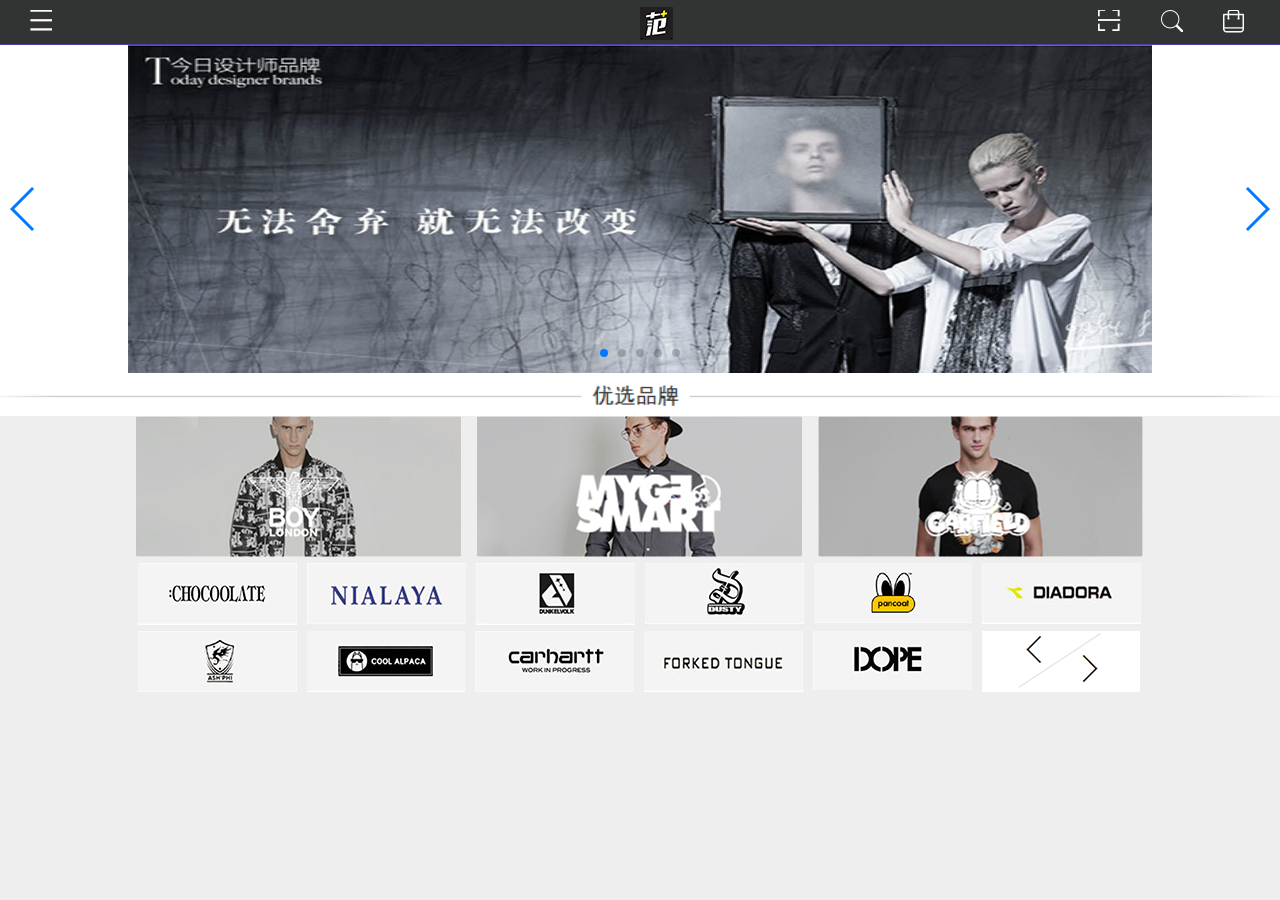
<file: fan/html/index.html>
<!DOCTYPE html>
<html>
<head lang="en">
    <meta charset="UTF-8">
    <meta name="viewport" content="width=device-width, initial-scale=1, minimum-scale=1, maximum-scale=1">
    <title>首页</title>
    <link rel="stylesheet" href="../css/index.css"/>
    <link rel="stylesheet" href="../css/swiper-3.4.1.min.css"/>
    <script src="../js/jquery-3.1.1.js"></script>
    <script src="../js/swiper-3.4.1.jquery.min.js"></script>
    <style>
        html, body {
            position: relative;
            height: 100%;
        }
        body {
            background: #eee;
            font-family: Helvetica Neue, Helvetica, Arial, sans-serif;
            font-size: 14px;
            color:#000;
            margin: 0;
            padding: 0;
        }
    </style>
</head>
<body>
<div class="box">
    <div class="header">
        <a href="javascript:;" class="dao ss"></a>
        <h1><a href="http://localhost:63342/fan/html/index.html" class="ss"></a></h1>
        <div class="more">
            <a href="http://localhost:63342/fan/html/index.html"  class="dai ss"></a>
            <a href="http://localhost:63342/fan/html/sou.html"  class="sou ss"></a>
            <a href="#"  class="sao ss"></a>
        </div>
    </div>
    <ul class="oo">
        <li><a href="http://localhost:63342/fan/html/index.html">首页</a></li>
        <li><a href="http://localhost:63342/fan/html/fen.html">分类</a></li>
        <li><a href="http://localhost:63342/fan/html/da.html">搭配</a></li>
        <li><a href="http://localhost:63342/fan/html/detail.html">详情</a></li>
        <li><a href="http://localhost:63342/fan/html/sou.html">搜索</a></li>
        <li><a href="http://localhost:63342/fan/html/login.html">登录</a></li>
        <li><a href="http://localhost:63342/fan/html/my.html">我的</a></li>
        <li><a href="http://localhost:63342/fan/html/dai.html">购物袋</a></li>
    </ul>
    <!--<div class="main">
        <div id="">
            <img src="../img/shouye/banner01.png" alt=""/>
            <img src="../img/shouye/banner02.png" alt=""/>
            <img src="../img/shouye/banner03.png" alt=""/>
            <img src="../img/shouye/banner04.png" alt=""/>
            <img src="../img/shouye/banner05.png" alt=""/>
            <img src="../img/shouye/banner01.png" alt=""/>
        </div>
        <ul>
            <li></li>
            <li></li>
            <li></li>
            <li></li>
            <li></li>
        </ul>
        <div class="left"></div>
        <div class="right"></div>
        <a href="#">&lt;</a>
        <a href="#">&gt;</a>
    </div>-->
    <div class="swiper-container">
        <div class="swiper-wrapper">
            <div class="swiper-slide"><img src="../img/shouye/banner01.png" alt=""/></div>
            <div class="swiper-slide"><img src="../img/shouye/banner02.png" alt=""/></div>
            <div class="swiper-slide"><img src="../img/shouye/banner03.png" alt=""/></div>
            <div class="swiper-slide"><img src="../img/shouye/banner04.png" alt=""/></div>
            <div class="swiper-slide"><img src="../img/shouye/banner05.png" alt=""/></div>
        </div>
        <!-- Add Pagination -->
        <div class="swiper-pagination"></div>
        <!-- Add Arrows -->
        <div class="swiper-button-next"></div>
        <div class="swiper-button-prev"></div>
    </div>
    <img src="../img/shouye/aa_03.png" alt=""/>
    <div class="pinpai">
        <div class="top">
            <div>
                <img src="../img/shouye/shouye-youxuan01.png" alt=""/>
            </div>
            <div>
                <img src="../img/shouye/shouye-youxuan02.png" alt=""/>
            </div>
            <div>
                <img src="../img/shouye/shouye-youxuan03.png" alt=""/>
            </div>
        </div>
        <div class="bottom">
            <div class="kk">
                <div><img src="../img/shouye/shouye-pinpai01.png" alt=""/><a href="#"></a></div>
                <div><img src="../img/shouye/shouye-pinpai02.png" alt=""/><a href="#"></a></div>
                <div><img src="../img/shouye/shouye-pinpai03.png" alt=""/><a href="#"></a></div>
                <div><img src="../img/shouye/shouye-pinpai04.png" alt=""/><a href="#"></a></div>
                <div><img src="../img/shouye/shouye-pinpai05.png" alt=""/><a href="#"></a></div>
                <div><img src="../img/shouye/shouye-pinpai06.png" alt=""/><a href="#"></a></div>
            </div>
            <div class="kk">
                <div><img src="../img/shouye/shouye-pinpai07.png" alt=""/><a href="#"></a></div>
                <div><img src="../img/shouye/shouye-pinpai08.png" alt=""/><a href="#"></a></div>
                <div><img src="../img/shouye/shouye-pinpai09.png" alt=""/><a href="#"></a></div>
                <div><img src="../img/shouye/shouye-pinpai10.png" alt=""/><a href="#"></a></div>
                <div><img src="../img/shouye/shouye-pinpai11.png" alt=""/><a href="#"></a></div>
                <div><img src="../img/shouye/shouye-pinpai12.png" alt=""/><a href="#"></a></div>
            </div>
        </div>
    </div>

</div>
</body>
<script>
    var swiper = new Swiper('.swiper-container', {
        pagination: '.swiper-pagination',
        paginationClickable: true,
        nextButton: '.swiper-button-next',
        prevButton: '.swiper-button-prev',
        parallax: true,
        speed: 600,
        loop:true
    });
    setInterval("swiper.slideNext()",2000);
    $(function(){
        $(".dao").click(function(){
            $(".oo").slideToggle("slow");
        })
    })

</script>
</html>
</file>
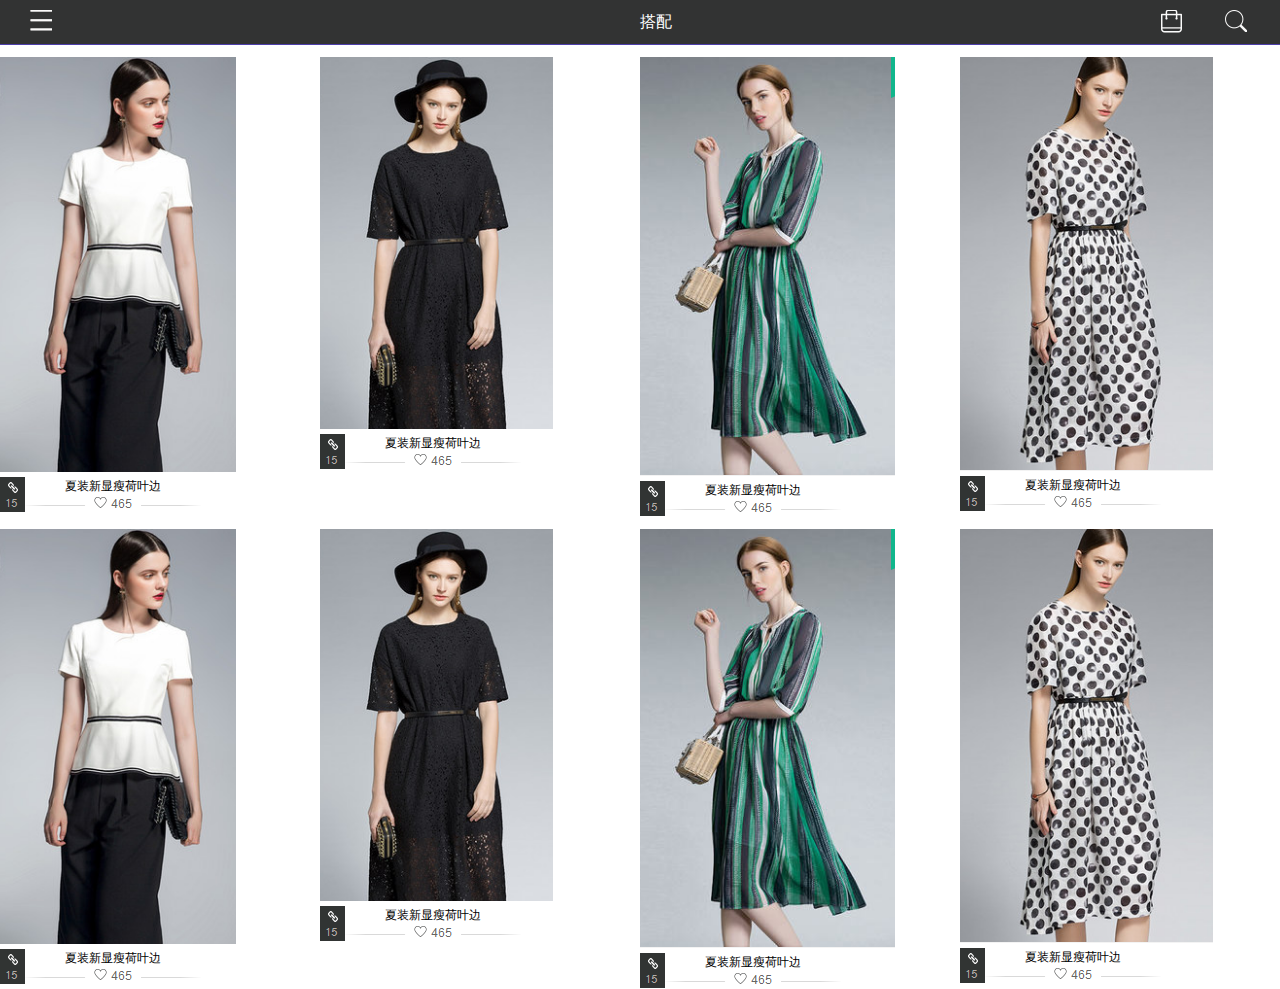
<file: fan/html/da.html>
<!DOCTYPE html>
<html>
<head lang="en">
    <meta charset="UTF-8">
    <title>搭配</title>
    <link rel="stylesheet" href="../css/da.css"/>
    <script src="../js/jquery-3.1.1.js"></script>
</head>
<body>
<div class="box">
    <div class="header">
        <a href="#" class="dao ss"></a>
        <h1>搭配</h1>
        <div class="more">
            <a href="http://localhost:63342/fan/html/sou.html"  class="sou ss"></a>
            <a href="http://localhost:63342/fan/html/index.html"  class="dai ss"></a>
        </div>
    </div>
    <ul class="oo">
        <li><a href="http://localhost:63342/fan/html/index.html">首页</a></li>
        <li><a href="http://localhost:63342/fan/html/fen.html">分类</a></li>
        <li><a href="http://localhost:63342/fan/html/da.html">搭配</a></li>
        <li><a href="http://localhost:63342/fan/html/detail.html">详情</a></li>
        <li><a href="http://localhost:63342/fan/html/sou.html">搜索</a></li>
        <li><a href="http://localhost:63342/fan/html/login.html">登录</a></li>
        <li><a href="http://localhost:63342/fan/html/my.html">我的</a></li>
        <li><a href="http://localhost:63342/fan/html/dai.html">购物袋</a></li>
    </ul>
    <div class="main">
        <ul>
            <li><a href="#">最新</a></li>
            <li><a href="#">欧美</a></li>
            <li><a href="#">日韩</a></li>
            <li><a href="#">复古</a></li>
            <li><a href="#">派对</a></li>
        </ul>
        <div class="xinbox">
            <dl>
                <dt><img src="../img/dapei/dapei-zuixin01.png" alt=""/><a href="#"></a></dt>
                <dd>
                    <img src="../img/dapei/aa_03.png" alt="" class="aa"/>
                    <div>
                        <p>夏装新显瘦荷叶边</p>
                        <img src="../img/dapei/aa_06.png" alt=""/>
                    </div>
                </dd>
            </dl>
            <dl>
                <dt><img src="../img/dapei/dapei-zuixin03.png" alt=""/></dt>
                <dd>
                    <img src="../img/dapei/aa_03.png" alt="" class="aa"/>
                    <div>
                        <p>夏装新显瘦荷叶边</p>
                        <img src="../img/dapei/aa_06.png" alt=""/>
                    </div>
                </dd>
            </dl>
            <dl>
                <dt><img src="../img/dapei/dapei-zuixin05.png" alt=""/></dt>
                <dd>
                    <img src="../img/dapei/aa_03.png" alt="" class="aa"/>
                    <div>
                        <p>夏装新显瘦荷叶边</p>
                        <img src="../img/dapei/aa_06.png" alt=""/>
                    </div>
                </dd>
            </dl>
            <dl>
                <dt><img src="../img/dapei/dapei-zuixin04.png" alt=""/></dt>
                <dd>
                    <img src="../img/dapei/aa_03.png" alt="" class="aa"/>
                    <div>
                        <p>夏装新显瘦荷叶边</p>
                        <img src="../img/dapei/aa_06.png" alt=""/>
                    </div>
                </dd>
            </dl>
        </div>
        <div class="xinbox">
            <dl>
                <dt><img src="../img/dapei/dapei-zuixin01.png" alt=""/></dt>
                <dd>
                    <img src="../img/dapei/aa_03.png" alt="" class="aa"/>
                    <div>
                        <p>夏装新显瘦荷叶边</p>
                        <img src="../img/dapei/aa_06.png" alt=""/>
                    </div>
                </dd>
            </dl>
            <dl>
                <dt><img src="../img/dapei/dapei-zuixin03.png" alt=""/></dt>
                <dd>
                    <img src="../img/dapei/aa_03.png" alt="" class="aa"/>
                    <div>
                        <p>夏装新显瘦荷叶边</p>
                        <img src="../img/dapei/aa_06.png" alt=""/>
                    </div>
                </dd>
            </dl>
            <dl>
                <dt><img src="../img/dapei/dapei-zuixin05.png" alt=""/></dt>
                <dd>
                    <img src="../img/dapei/aa_03.png" alt="" class="aa"/>
                    <div>
                        <p>夏装新显瘦荷叶边</p>
                        <img src="../img/dapei/aa_06.png" alt=""/>
                    </div>
                </dd>
            </dl>
            <dl>
                <dt><img src="../img/dapei/dapei-zuixin04.png" alt=""/></dt>
                <dd>
                    <img src="../img/dapei/aa_03.png" alt="" class="aa"/>
                    <div>
                        <p>夏装新显瘦荷叶边</p>
                        <img src="../img/dapei/aa_06.png" alt=""/>
                    </div>
                </dd>
            </dl>
        </div>
    </div>
</div>
</body>
<script>
    $(function(){
        $(".dao").click(function(){
            $(".oo").slideToggle("slow");
        })
    })
</script>
</html>
</file>
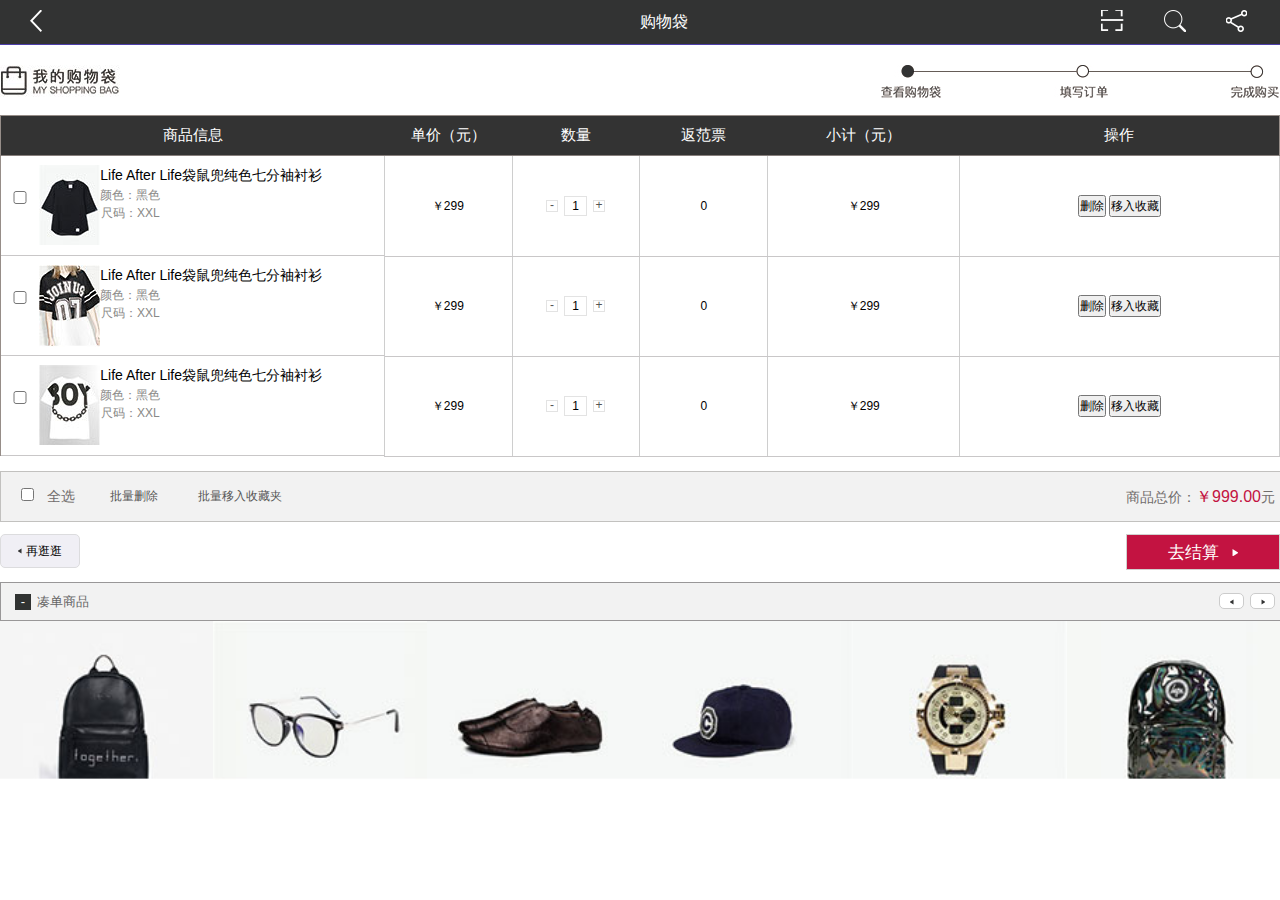
<file: fan/html/dai.html>
<!DOCTYPE html>
<html>
<head lang="en">
    <meta charset="UTF-8">
    <title>购物袋</title>
    <link rel="stylesheet" href="../css/dai.css"/>
    <script src="../js/jquery-3.1.1.js"></script>
</head>
<body>
<div class="box">
    <div class="header">
        <a href="#" class="fan ss"></a>
        <h1>购物袋</h1>
        <div class="more">
            <a href="http://localhost:63342/fan/html/fen.html"  class="fen"></a>
            <a href="http://localhost:63342/fan/html/sou.html#"  class="sou"></a>
            <a href="#"  class="sao"></a>
        </div>
    </div>
    <div class="banner">
        <h1><a href="#"><img src="../img/gouwuche/img_03.jpg" alt=""/></a></h1>
        <img src="../img/gouwuche/aa_03.png" alt="" class="jin"/>
    </div>
    <table>
        <tr class="tou">
            <td>商品信息</td>
            <td>单价（元）</td>
            <td>数量</td>
            <td>返范票</td>
            <td>小计（元）</td>
            <td>操作</td>
        </tr>
        <tr class="two">
            <td>
                <input type="checkbox"/>
                <dl>
                    <dt><img src="../img/gouwuche/img_07.jpg" alt=""/></dt>
                    <dd>
                        <h2>Life After Life袋鼠兜纯色七分袖衬衫</h2>
                        <p>颜色：黑色<br/>尺码：XXL</p>
                    </dd>
                </dl>
            </td>
            <td>￥299</td>
            <td>
                <div class="bao">
                    <a href="#" class="jian">-</a>
                    <div class="num">1</div>
                    <a href="#" class="add">+</a>
                </div>
            </td>
            <td>0</td>
            <td class="total">￥<font>299</font></td>
            <td>
                <button>删除</button>
                <button>移入收藏</button>
            </td>
        </tr>
        <tr class="two">
            <td>
                <input type="checkbox"/>
                <dl>
                    <dt><img src="../img/gouwuche/img_10.jpg" alt=""/></dt>
                    <dd>
                        <h2>Life After Life袋鼠兜纯色七分袖衬衫</h2>
                        <p>颜色：黑色<br/>尺码：XXL</p>
                    </dd>
                </dl>
            </td>
            <td>￥299</td>
            <td>
                <div class="bao">
                    <a href="#" class="jian">-</a>
                    <div class="num">1</div>
                    <a href="#" class="add">+</a>
                </div>
            </td>
            <td>0</td>
            <td class="total">￥<font>299</font></td>
            <td>
                <button>删除</button>
                <button>移入收藏</button>
            </td>
        </tr>
        <tr class="two">
            <td>
                <input type="checkbox"/>
                <dl>
                    <dt><img src="../img/gouwuche/img_12.jpg" alt=""/></dt>
                    <dd>
                        <h2>Life After Life袋鼠兜纯色七分袖衬衫</h2>
                        <p>颜色：黑色<br/>尺码：XXL</p>
                    </dd>
                </dl>
            </td>
            <td>￥299</td>
            <td>
                <div class="bao">
                    <a href="#" class="jian">-</a>
                    <div class="num">1</div>
                    <a href="#" class="add">+</a>
                </div>
            </td>
            <td>0</td>
            <td class="total">￥<font>299</font></td>
            <td>
                <button>删除</button>
                <button>移入收藏</button>
            </td>
        </tr>
    </table>
    <div class="zong">
        <p class="ca"><label for="aa"><input type="checkbox" id="aa"/>全选</label></p>
        <a href="#">批量删除</a>
        <a href="#">批量移入收藏夹</a>
        <p class="st">商品总价：<b>￥<font>999.00</font></b>元</p>
    </div>
    <div class="btnall">
        <button class="gg"><b>再逛逛</b></button>
        <button class="js"><b>去结算</b></button>
    </div>
    <div class="cou">
        <p><a href="#">-</a>凑单商品</p>
        <button><img src="../img/gouwuche/cc.png" alt=""/></button>
        <button><img src="../img/gouwuche/bb_07.png" alt=""/></button>
    </div>
    <div class="tuall">
        <img src="../img/gouwuche/img_18.jpg" alt=""/>
        <img src="../img/gouwuche/img_15.jpg" alt=""/>
        <img src="../img/gouwuche/img_21.jpg" alt=""/>
        <img src="../img/gouwuche/img_23.jpg" alt=""/>
        <img src="../img/gouwuche/img_25.jpg" alt=""/>
        <img src="../img/gouwuche/img_27.jpg" alt=""/>
    </div>
</div>
<script>
    $(".add").click(function(){
        var $num=$(".num").html();
        var $toa=$(".total font").html();
        $num++;
        $(".num").html($num);
        $(".total font").html($num*$toa);
    })
    $(".jian").click(function(){
        var $num=$(".num").html();
        var $toa=$(".total font").html();
        $num--;
        $num=$num<0?0:$num;
        $(".num").html($num);
        $(".total font").html($num*$toa);
    })
    $("#aa").click(function(){
        var $in=$("table input").length;
        var $now=$("#aa").prop("checked");
        if($now==false){
            for(var i=0;i<$in;i++){
                var $aa=$("table input").prop("checked");
                if($aa==true){
                    $("table input").prop("checked","false");
                }
            }
        }else{
            for(var i=0;i<$in;i++){
                var $aa=$("table input").prop("checked");
                if($aa==false){
                    $("table input").prop("checked","true");
                }
            }
        }
    })
</script>
</body>
</html>
</file>
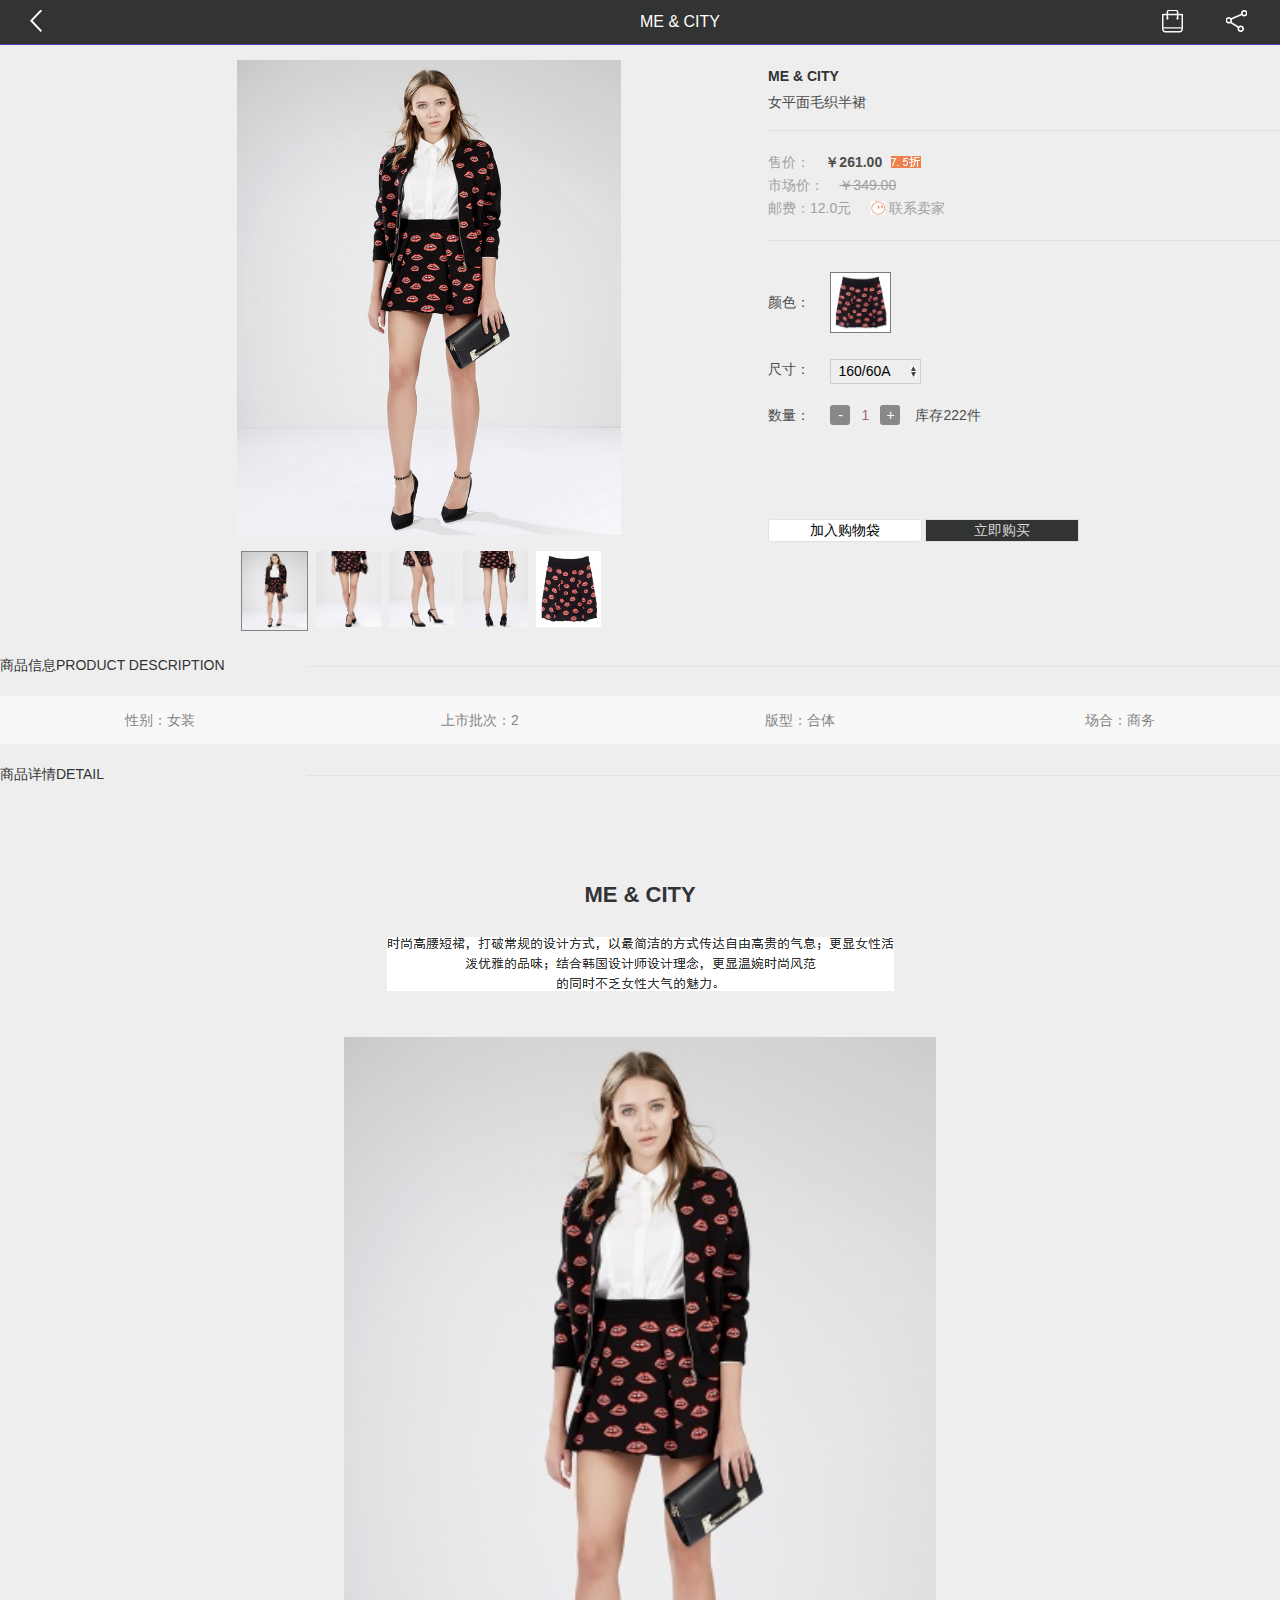
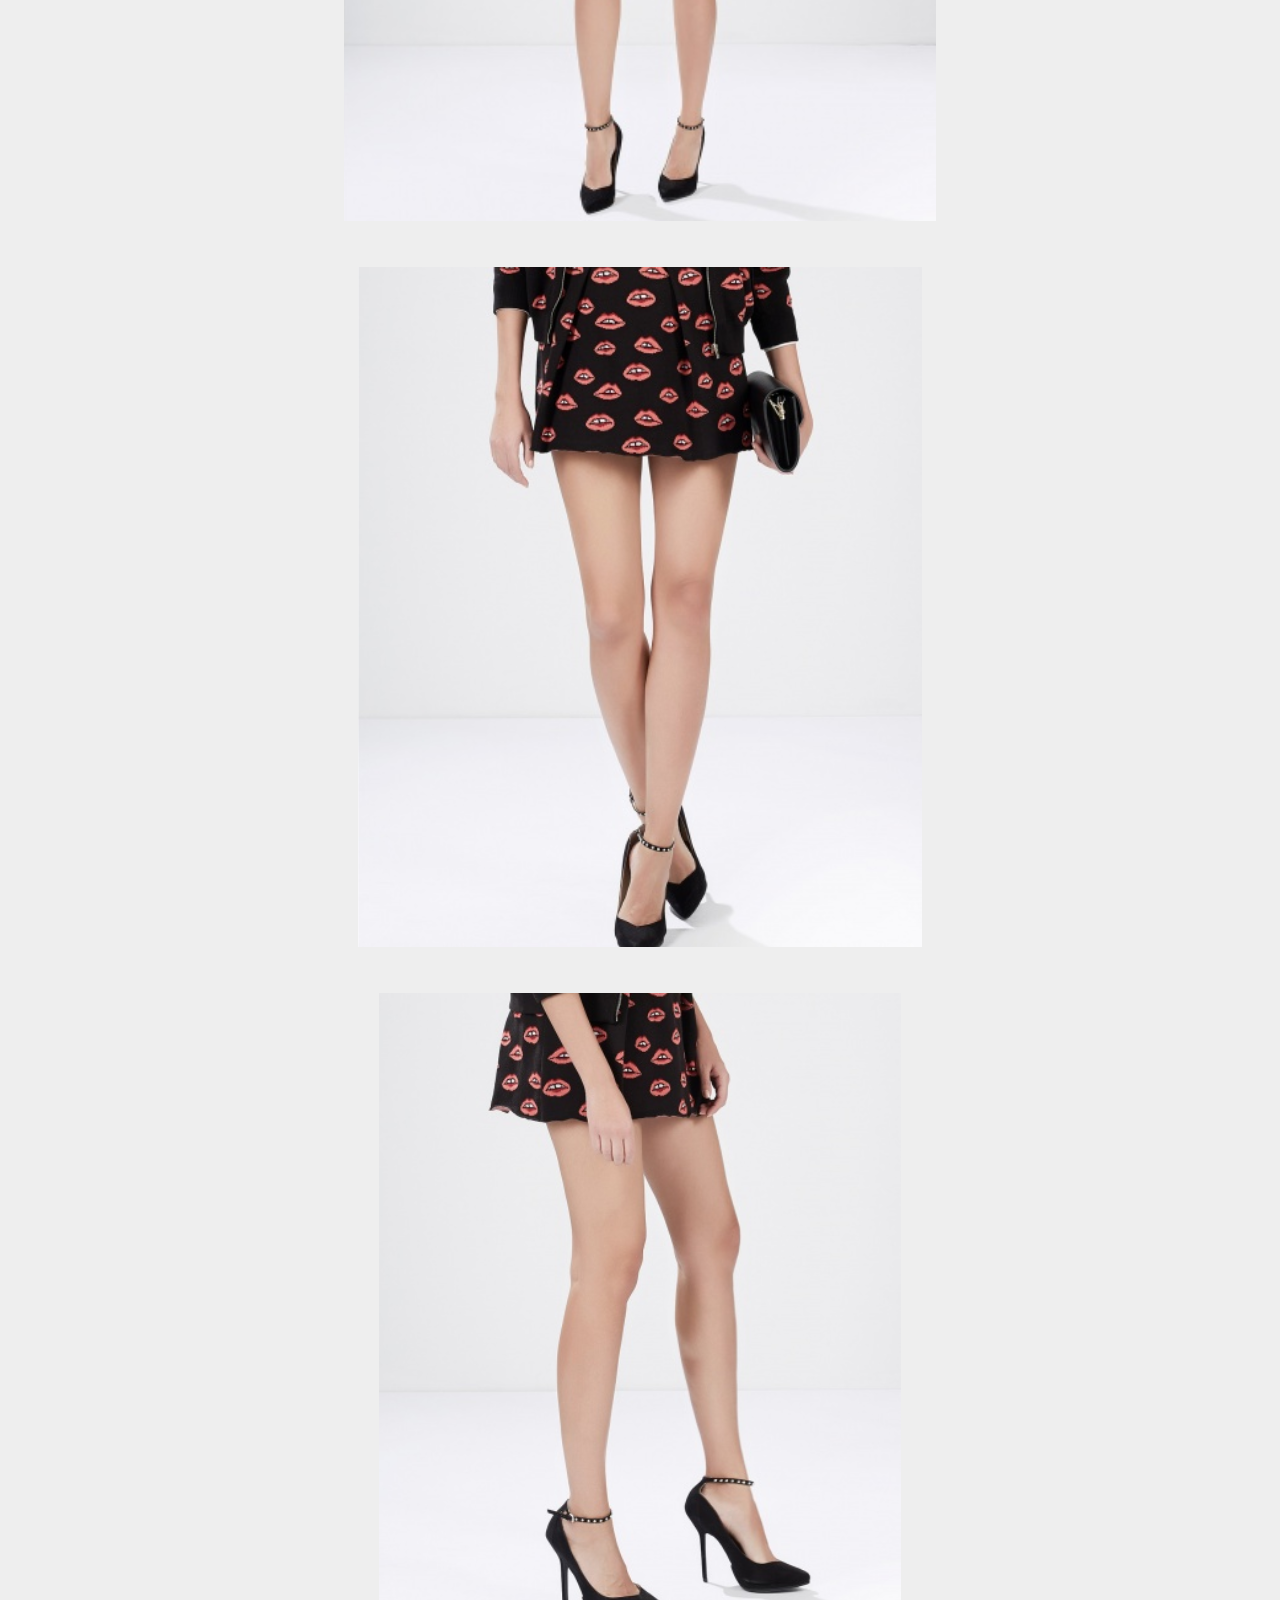
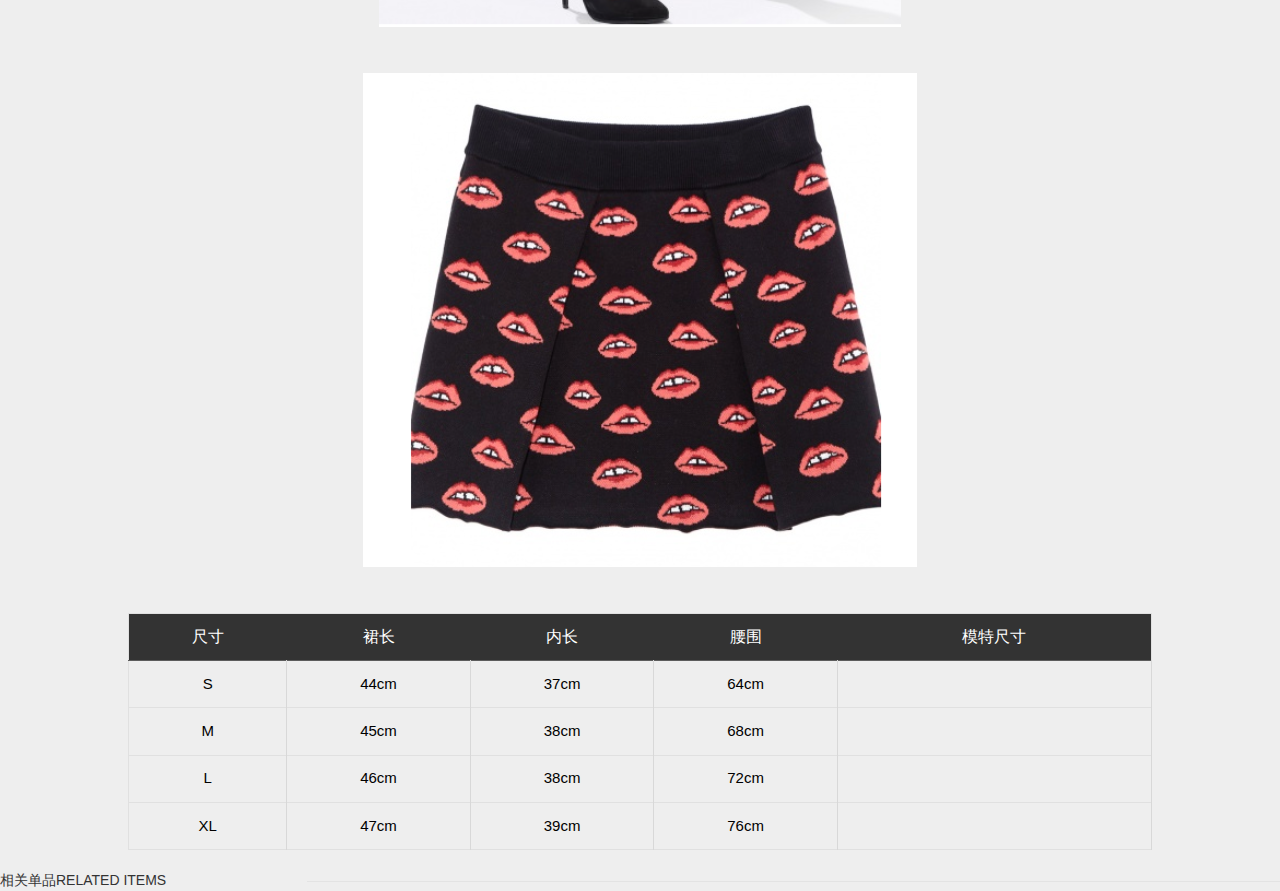
<file: fan/html/detail.html>
<!DOCTYPE html>
<html>
<head lang="en">
    <meta charset="UTF-8">
    <title>详情</title>
    <link rel="stylesheet" href="../css/detail.css"/>
    <script src="../js/jquery-3.1.1.js"></script>
    <style>
        html, body {
            position: relative;
            height: 100%;
        }
        body {
            background: #eee;
            font-family: Helvetica Neue, Helvetica, Arial, sans-serif;
            font-size: 14px;
            color:#000;
            margin: 0;
            padding: 0;
        }
        .swiper-container {
            width: 100%;
            height: 100%;
        }
        .swiper-slide {
            text-align: center;
            font-size: 18px;
            background: #fff;

            /* Center slide text vertically */
            display: -webkit-box;
            display: -ms-flexbox;
            display: -webkit-flex;
            display: flex;
            -webkit-box-pack: center;
            -ms-flex-pack: center;
            -webkit-justify-content: center;
            justify-content: center;
            -webkit-box-align: center;
            -ms-flex-align: center;
            -webkit-align-items: center;
            align-items: center;
        }
    </style>
</head>
<body>
<div class="box">
    <div class="header">
        <a href="#" class="fan ss"></a>
        <h1>ME & CITY</h1>
        <div class="more">
            <a href="http://localhost:63342/fan/html/fen.html"  class="fen ss"></a>
            <a href="http://localhost:63342/fan/html/index.html"  class="dai ss"></a>
        </div>
    </div>
    <div class="he">
        <div class="left">
            <div class="dabox">
                <img src="../img/xiangqing/xiangqing-da01.png" alt="" class="now"/>
                <img src="../img/xiangqing/xiangqing-da02.png" alt=""/>
                <img src="../img/xiangqing/xiangqing-da03.png" alt=""/>
                <img src="../img/xiangqing/xiangqing-xiao04.png" alt=""/>
                <img src="../img/xiangqing/xiangqing-da04.png" alt=""/>
            </div>
            <ul class="tubox">
                <li  class="here"><img src="../img/xiangqing/xiangqing-xiao01.png" alt=""/></li>
                <li><img src="../img/xiangqing/xiangqing-xiao02.png" alt=""/></li>
                <li><img src="../img/xiangqing/xiangqing-xiao03.png" alt=""/></li>
                <li><img src="../img/xiangqing/xiangqing-xiao04.png" alt=""/></li>
                <li><img src="../img/xiangqing/xiangqing-xiao05.png" alt=""/></li>
            </ul>
        </div>
        <div class="right">
            <div class="top">
                <h2>ME & CITY</h2>
                <p>女平面毛织半裙</p>
            </div>
            <div class="center">
                <p>售价：<b>￥261.00</b></p>
                <p>市场价：<del>￥349.00</del></p>
                <p>邮费：12.0元 <font>联系卖家</font> </p>
            </div>
            <div class="foot">
                <dl class="one">
                    <dt>颜色：</dt>
                    <dd><img src="../img/xiangqing/xiangqing-xiao05.png" alt=""/></dd>
                </dl>
                <dl class="two">
                    <dt>尺寸：</dt>
                    <dd>
                        <div class="kuang"><font>160/60A</font><img src="../img/xiangqing/aa_11.png" alt=""/></div>
                        <ul class="size">
                            <li>159/59A</li>
                            <li>160/60A</li>
                            <li>161/61A</li>
                            <li>162/62A</li>
                            <li>163/63A</li>
                        </ul>
                    </dd>
                </dl>
                <dl class="three">
                    <dt>数量：</dt>
                    <dd>
                        <a href="#" class="jian">-</a>
                        <div>1</div>
                        <a href="#" class="add">+</a>
                        <font>库存222件</font>
                    </dd>
                </dl>
            </div>
            <div class="btn">
                <button class="dai">加入购物袋</button>
                <button class="buy">立即购买</button>
            </div>
        </div>
    </div>
    <div class="zi">
        <b>商品信息PRODUCT DESCRIPTION</b>
        <span class="xx"></span>
    </div>
    <div class="aa">
        <ul>
            <li>性别：女装</li>
            <li>上市批次：2</li>
            <li>版型：合体</li>
            <li>场合：商务</li>
        </ul>
    </div>
    <div class="zi">
        <b>商品详情DETAIL</b>
        <span class="xx"></span>
    </div>
    <div class="zhong">
        <h2>ME & CITY</h2>
        <img src="../img/xiangqing/cc_03.png" alt=""/>
        <img src="../img/xiangqing/xiangqing-xiao01.png" alt=""/>
        <img src="../img/xiangqing/xiangqing-da02.png" alt=""/>
        <img src="../img/xiangqing/xiangqing-da03.png" alt=""/>
        <img src="../img/xiangqing/xiangqing-da04.png" alt=""/>
    </div>
    <table>
        <tr>
            <td>尺寸</td>
            <td>裙长</td>
            <td>内长</td>
            <td>腰围</td>
            <td>模特尺寸</td>
        </tr>
        <tr>
            <td>S</td>
            <td>44cm</td>
            <td>37cm</td>
            <td>64cm</td>
            <td></td>
        </tr>
        <tr>
            <td>M</td>
            <td>45cm</td>
            <td>38cm</td>
            <td>68cm</td>
            <td></td>
        </tr>
        <tr>
            <td>L</td>
            <td>46cm</td>
            <td>38cm</td>
            <td>72cm</td>
            <td></td>
        </tr>
        <tr>
            <td>XL</td>
            <td>47cm</td>
            <td>39cm</td>
            <td>76cm</td>
            <td></td>
        </tr>
    </table>
    <div class="zi">
        <b>相关单品RELATED ITEMS</b>
        <span class="xx"></span>
    </div>
    <!--<div class="bothe">
        <div class="tentu">

            <img src="../img/xiangqing/xiangqing-xiangguan02.png" alt=""/>
            <img src="../img/xiangqing/xiangqing-xiangguan03.png" alt=""/>
            <img src="../img/xiangqing/xiangqing-xiangguan04.png" alt=""/>
            <img src="../img/xiangqing/xiangqing-xiangguan05.png" alt=""/>
            <img src="../img/xiangqing/xiangqing-xiangguan06.png" alt=""/>
            <img src="../img/xiangqing/xiangqing-xiangguan07.png" alt=""/>
            <img src="../img/xiangqing/xiangqing-xiangguan08.png" alt=""/>
            <img src="../img/xiangqing/xiangqing-xiangguan09.png" alt=""/>
            <img src="../img/xiangqing/xiangqing-xiangguan10.png" alt=""/>
        </div>
        <a href="#" class="left">&lt;</a>
        <a href="#" class="right">&gt;</a>
    </div>-->
</div>
</body>
<script>
    $(".tubox li").click(function(){
        var $count=null;
        $count=$(this).index();
        $(".dabox img").hide().eq($count).show();
        $(".tubox li").eq($count).addClass("here").siblings().removeClass();
    })
    $(".kuang img").click(function(){
        $(".size").slideDown();
    })
    $(".size li").click(function(){
        var $aa=$(this).html();
        $(".kuang font").html($aa);
        $(".size").slideUp();
    })
    $(".three .jian").click(function(){
        var $num=$(".three div").html();
        $num--;
        $num=$num<1?1:$num;
        $(".three div").html($num);
    })
    $(".three .add").click(function(){
        var $num=$(".three div").html();
        $num++;
        $(".three div").html($num);
    })

</script>
</html>
</file>
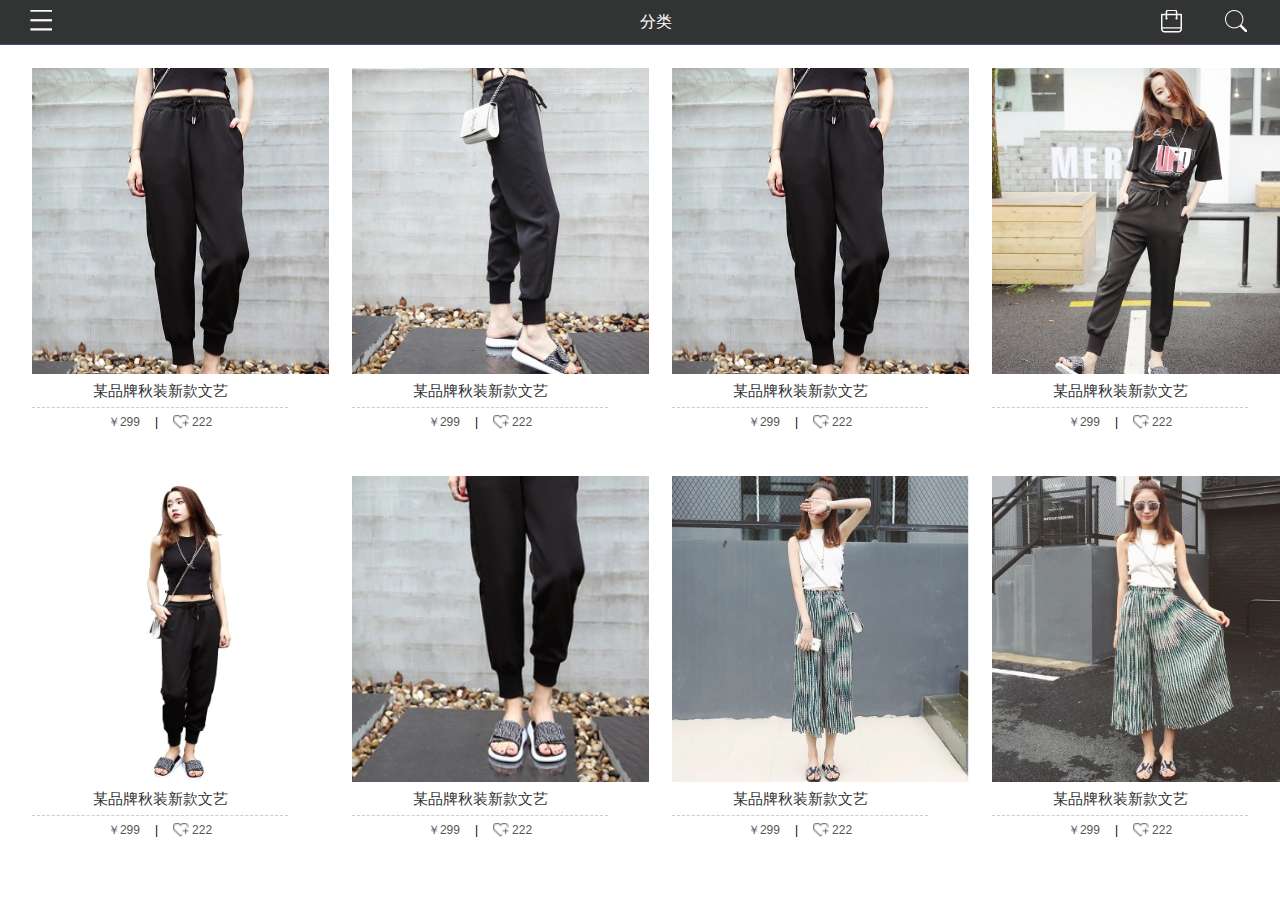
<file: fan/html/fen.html>
<!DOCTYPE html>
<html>
<head lang="en">
    <meta charset="UTF-8">
    <title>分类</title>
    <link rel="stylesheet" href="../css/fen.css"/>
    <script src="../js/jquery-3.1.1.js"></script>
</head>
<body>
<div class="box">
    <div class="header">
        <a href="#" class="dao ss"></a>
        <h1>分类</h1>
        <div class="more">
            <a href="http://localhost:63342/fan/html/sou.html"  class="sou ss"></a>
            <a href="http://localhost:63342/fan/html/index.html"  class="dai ss"></a>
        </div>
    </div>
    <ul class="oo">
        <li><a href="http://localhost:63342/fan/html/index.html">首页</a></li>
        <li><a href="http://localhost:63342/fan/html/fen.html">分类</a></li>
        <li><a href="http://localhost:63342/fan/html/da.html">搭配</a></li>
        <li><a href="http://localhost:63342/fan/html/detail.html">详情</a></li>
        <li><a href="http://localhost:63342/fan/html/sou.html">搜索</a></li>
        <li><a href="http://localhost:63342/fan/html/login.html">登录</a></li>
        <li><a href="http://localhost:63342/fan/html/my.html">我的</a></li>
        <li><a href="http://localhost:63342/fan/html/dai.html">购物袋</a></li>
    </ul>
    <div class="main">
        <ul>
            <li><a href="#">女装</a></li>
            <li><a href="#">男装</a></li>
            <li><a href="#">运动</a></li>
            <li><a href="#">鞋履</a></li>
            <li><a href="#">箱包</a></li>
            <li><a href="#">配饰</a></li>
            <li><a href="#">品牌</a></li>
        </ul>
        <div class="nv here mm">
            <div class="he">
                <div class="one">
                    <img src="../img/fenlei/fenlei-nvzhuang01.png" alt=""/>
                </div>
                <p class="p1">某品牌秋装新款文艺</p>
                <p class="p2"><a href="#">￥299</a>|<a href="#" class="a1">222</a></p>
            </div>
            <div class="he">
                <div class="one">
                    <img src="../img/fenlei/fenlei-nvzhuang02.png" alt=""/>
                </div>
                <p class="p1">某品牌秋装新款文艺</p>
                <p class="p2"><a href="#">￥299</a>|<a href="#" class="a1">222</a></p>
            </div>
            <div class="he">
                <div class="one">
                    <img src="../img/fenlei/fenlei-nvzhuang01.png" alt=""/>
                </div>
                <p class="p1">某品牌秋装新款文艺</p>
                <p class="p2"><a href="#">￥299</a>|<a href="#" class="a1">222</a></p>
            </div>
            <div class="he">
                <div class="one">
                    <img src="../img/fenlei/fenlei-nvzhuang04.png" alt=""/>
                </div>
                <p class="p1">某品牌秋装新款文艺</p>
                <p class="p2"><a href="#">￥299</a>|<a href="#" class="a1">222</a></p>
            </div>

            <div class="he">
                <div class="one">
                    <img src="../img/fenlei/fenlei-nvzhuang05.png" alt=""/>
                </div>
                <p class="p1">某品牌秋装新款文艺</p>
                <p class="p2"><a href="#">￥299</a>|<a href="#" class="a1">222</a></p>
            </div>
            <div class="he">
                <div class="one">
                    <img src="../img/fenlei/fenlei-nvzhuang06.png" alt=""/>
                </div>
                <p class="p1">某品牌秋装新款文艺</p>
                <p class="p2"><a href="#">￥299</a>|<a href="#" class="a1">222</a></p>
            </div>
            <div class="he">
                <div class="one">
                    <img src="../img/fenlei/fenlei-nvzhuang07.png" alt=""/>
                </div>
                <p class="p1">某品牌秋装新款文艺</p>
                <p class="p2"><a href="#">￥299</a>|<a href="#" class="a1">222</a></p>
            </div>
            <div class="he">
                <div class="one">
                    <img src="../img/fenlei/fenlei-nvzhuang08.png" alt=""/>
                </div>
                <p class="p1">某品牌秋装新款文艺</p>
                <p class="p2"><a href="#">￥299</a>|<a href="#" class="a1">222</a></p>
            </div>
        </div>
        <div class="nan mm">
            <div class="he">
                <div class="one">
                    <img src="../img/fenlei/fenlei-nanzhuang01.png" alt=""/>
                </div>
                <p class="p1">某品牌秋装新款文艺</p>
                <p class="p2"><a href="#">￥299</a>|<a href="#" class="a1">222</a></p>
            </div>
            <div class="he">
                <div class="one">
                    <img src="../img/fenlei/fenlei-nanzhuang02.png" alt=""/>
                </div>
                <p class="p1">某品牌秋装新款文艺</p>
                <p class="p2"><a href="#">￥299</a>|<a href="#" class="a1">222</a></p>
            </div>
            <div class="he">
                <div class="one">
                    <img src="../img/fenlei/fenlei-nanzhuang03.png" alt=""/>
                </div>
                <p class="p1">某品牌秋装新款文艺</p>
                <p class="p2"><a href="#">￥299</a>|<a href="#" class="a1">222</a></p>
            </div>
            <div class="he">
                <div class="one">
                    <img src="../img/fenlei/fenlei-nanzhuang04.png" alt=""/>
                </div>
                <p class="p1">某品牌秋装新款文艺</p>
                <p class="p2"><a href="#">￥299</a>|<a href="#" class="a1">222</a></p>
            </div>

            <div class="he">
                <div class="one">
                    <img src="../img/fenlei/fenlei-nanzhuang05.png" alt=""/>
                </div>
                <p class="p1">某品牌秋装新款文艺</p>
                <p class="p2"><a href="#">￥299</a>|<a href="#" class="a1">222</a></p>
            </div>
            <div class="he">
                <div class="one">
                    <img src="../img/fenlei/fenlei-nanzhuang06.png" alt=""/>
                </div>
                <p class="p1">某品牌秋装新款文艺</p>
                <p class="p2"><a href="#">￥299</a>|<a href="#" class="a1">222</a></p>
            </div>
            <div class="he">
                <div class="one">
                    <img src="../img/fenlei/fenlei-nanzhuang07.png" alt=""/>
                </div>
                <p class="p1">某品牌秋装新款文艺</p>
                <p class="p2"><a href="#">￥299</a>|<a href="#" class="a1">222</a></p>
            </div>
            <div class="he">
                <div class="one">
                    <img src="../img/fenlei/fenlei-nanzhuang08.png" alt=""/>
                </div>
                <p class="p1">某品牌秋装新款文艺</p>
                <p class="p2"><a href="#">￥299</a>|<a href="#" class="a1">222</a></p>
            </div>
        </div>
        <div class="sport mm">
            <div class="he">
                <div class="one">
                    <img src="../img/fenlei/fenlei-yundong01.png" alt=""/>
                </div>
                <p class="p1">某品牌秋装新款文艺</p>
                <p class="p2"><a href="#">￥299</a>|<a href="#" class="a1">222</a></p>
            </div>
            <div class="he">
                <div class="one">
                    <img src="../img/fenlei/fenlei-yundong02.png" alt=""/>
                </div>
                <p class="p1">某品牌秋装新款文艺</p>
                <p class="p2"><a href="#">￥299</a>|<a href="#" class="a1">222</a></p>
            </div>
            <div class="he">
                <div class="one">
                    <img src="../img/fenlei/fenlei-yundong03.png" alt=""/>
                </div>
                <p class="p1">某品牌秋装新款文艺</p>
                <p class="p2"><a href="#">￥299</a>|<a href="#" class="a1">222</a></p>
            </div>
            <div class="he">
                <div class="one">
                    <img src="../img/fenlei/fenlei-yundong04.png" alt=""/>
                </div>
                <p class="p1">某品牌秋装新款文艺</p>
                <p class="p2"><a href="#">￥299</a>|<a href="#" class="a1">222</a></p>
            </div>

            <div class="he">
                <div class="one">
                    <img src="../img/fenlei/fenlei-yundong05.png" alt=""/>
                </div>
                <p class="p1">某品牌秋装新款文艺</p>
                <p class="p2"><a href="#">￥299</a>|<a href="#" class="a1">222</a></p>
            </div>
            <div class="he">
                <div class="one">
                    <img src="../img/fenlei/fenlei-yundong06.png" alt=""/>
                </div>
                <p class="p1">某品牌秋装新款文艺</p>
                <p class="p2"><a href="#">￥299</a>|<a href="#" class="a1">222</a></p>
            </div>
            <div class="he">
                <div class="one">
                    <img src="../img/fenlei/fenlei-yundong07.png" alt=""/>
                </div>
                <p class="p1">某品牌秋装新款文艺</p>
                <p class="p2"><a href="#">￥299</a>|<a href="#" class="a1">222</a></p>
            </div>
            <div class="he">
                <div class="one">
                    <img src="../img/fenlei/fenlei-yundong08.png" alt=""/>
                </div>
                <p class="p1">某品牌秋装新款文艺</p>
                <p class="p2"><a href="#">￥299</a>|<a href="#" class="a1">222</a></p>
            </div>
        </div>
        <div class="shoe mm">
            <div class="he">
                <div class="one">
                    <img src="../img/fenlei/fenlei-xielv01.png" alt=""/>
                </div>
                <p class="p1">某品牌秋装新款文艺</p>
                <p class="p2"><a href="#">￥299</a>|<a href="#" class="a1">222</a></p>
            </div>
            <div class="he">
                <div class="one">
                    <img src="../img/fenlei/fenlei-xielv02.png" alt=""/>
                </div>
                <p class="p1">某品牌秋装新款文艺</p>
                <p class="p2"><a href="#">￥299</a>|<a href="#" class="a1">222</a></p>
            </div>
            <div class="he">
                <div class="one">
                    <img src="../img/fenlei/fenlei-xielv03.png" alt=""/>
                </div>
                <p class="p1">某品牌秋装新款文艺</p>
                <p class="p2"><a href="#">￥299</a>|<a href="#" class="a1">222</a></p>
            </div>
            <div class="he">
                <div class="one">
                    <img src="../img/fenlei/fenlei-xielv04.png" alt=""/>
                </div>
                <p class="p1">某品牌秋装新款文艺</p>
                <p class="p2"><a href="#">￥299</a>|<a href="#" class="a1">222</a></p>
            </div>

            <div class="he">
                <div class="one">
                    <img src="../img/fenlei/fenlei-xielv05.png" alt=""/>
                </div>
                <p class="p1">某品牌秋装新款文艺</p>
                <p class="p2"><a href="#">￥299</a>|<a href="#" class="a1">222</a></p>
            </div>
            <div class="he">
                <div class="one">
                    <img src="../img/fenlei/fenlei-xielv06.png" alt=""/>
                </div>
                <p class="p1">某品牌秋装新款文艺</p>
                <p class="p2"><a href="#">￥299</a>|<a href="#" class="a1">222</a></p>
            </div>
            <div class="he">
                <div class="one">
                    <img src="../img/fenlei/fenlei-xielv07.png" alt=""/>
                </div>
                <p class="p1">某品牌秋装新款文艺</p>
                <p class="p2"><a href="#">￥299</a>|<a href="#" class="a1">222</a></p>
            </div>
            <div class="he">
                <div class="one">
                    <img src="../img/fenlei/fenlei-xielv08.png" alt=""/>
                </div>
                <p class="p1">某品牌秋装新款文艺</p>
                <p class="p2"><a href="#">￥299</a>|<a href="#" class="a1">222</a></p>
            </div>
        </div>
        <div class="bag mm">
            <div class="he">
                <div class="one">
                    <img src="../img/fenlei/fenlei-xiangbao01.png" alt=""/>
                </div>
                <p class="p1">某品牌秋装新款文艺</p>
                <p class="p2"><a href="#">￥299</a>|<a href="#" class="a1">222</a></p>
            </div>
            <div class="he">
                <div class="one">
                    <img src="../img/fenlei/fenlei-xiangbao02.png" alt=""/>
                </div>
                <p class="p1">某品牌秋装新款文艺</p>
                <p class="p2"><a href="#">￥299</a>|<a href="#" class="a1">222</a></p>
            </div>
            <div class="he">
                <div class="one">
                    <img src="../img/fenlei/fenlei-xiangbao03.png" alt=""/>
                </div>
                <p class="p1">某品牌秋装新款文艺</p>
                <p class="p2"><a href="#">￥299</a>|<a href="#" class="a1">222</a></p>
            </div>
            <div class="he">
                <div class="one">
                    <img src="../img/fenlei/fenlei-xiangbao04.png" alt=""/>
                </div>
                <p class="p1">某品牌秋装新款文艺</p>
                <p class="p2"><a href="#">￥299</a>|<a href="#" class="a1">222</a></p>
            </div>

            <div class="he">
                <div class="one">
                    <img src="../img/fenlei/fenlei-xiangbao05.png" alt=""/>
                </div>
                <p class="p1">某品牌秋装新款文艺</p>
                <p class="p2"><a href="#">￥299</a>|<a href="#" class="a1">222</a></p>
            </div>
            <div class="he">
                <div class="one">
                    <img src="../img/fenlei/fenlei-xiangbao06.png" alt=""/>
                </div>
                <p class="p1">某品牌秋装新款文艺</p>
                <p class="p2"><a href="#">￥299</a>|<a href="#" class="a1">222</a></p>
            </div>
            <div class="he">
                <div class="one">
                    <img src="../img/fenlei/fenlei-xiangbao07.png" alt=""/>
                </div>
                <p class="p1">某品牌秋装新款文艺</p>
                <p class="p2"><a href="#">￥299</a>|<a href="#" class="a1">222</a></p>
            </div>
            <div class="he">
                <div class="one">
                    <img src="../img/fenlei/fenlei-xiangbao08.png" alt=""/>
                </div>
                <p class="p1">某品牌秋装新款文艺</p>
                <p class="p2"><a href="#">￥299</a>|<a href="#" class="a1">222</a></p>
            </div>
        </div>
        <div class="jewelry mm">
            <div class="he">
                <div class="one">
                    <img src="../img/fenlei/fenlei-peishi01.png" alt=""/>
                </div>
                <p class="p1">某品牌秋装新款文艺</p>
                <p class="p2"><a href="#">￥299</a>|<a href="#" class="a1">222</a></p>
            </div>
            <div class="he">
                <div class="one">
                    <img src="../img/fenlei/fenlei-peishi02.png" alt=""/>
                </div>
                <p class="p1">某品牌秋装新款文艺</p>
                <p class="p2"><a href="#">￥299</a>|<a href="#" class="a1">222</a></p>
            </div>
            <div class="he">
                <div class="one">
                    <img src="../img/fenlei/fenlei-peishi03.png" alt=""/>
                </div>
                <p class="p1">某品牌秋装新款文艺</p>
                <p class="p2"><a href="#">￥299</a>|<a href="#" class="a1">222</a></p>
            </div>
            <div class="he">
                <div class="one">
                    <img src="../img/fenlei/fenlei-peishi04.png" alt=""/>
                </div>
                <p class="p1">某品牌秋装新款文艺</p>
                <p class="p2"><a href="#">￥299</a>|<a href="#" class="a1">222</a></p>
            </div>

            <div class="he">
                <div class="one">
                    <img src="../img/fenlei/fenlei-peishi05.png" alt=""/>
                </div>
                <p class="p1">某品牌秋装新款文艺</p>
                <p class="p2"><a href="#">￥299</a>|<a href="#" class="a1">222</a></p>
            </div>
            <div class="he">
                <div class="one">
                    <img src="../img/fenlei/fenlei-peishi06.png" alt=""/>
                </div>
                <p class="p1">某品牌秋装新款文艺</p>
                <p class="p2"><a href="#">￥299</a>|<a href="#" class="a1">222</a></p>
            </div>
            <div class="he">
                <div class="one">
                    <img src="../img/fenlei/fenlei-peishi07.png" alt=""/>
                </div>
                <p class="p1">某品牌秋装新款文艺</p>
                <p class="p2"><a href="#">￥299</a>|<a href="#" class="a1">222</a></p>
            </div>
            <div class="he">
                <div class="one">
                    <img src="../img/fenlei/fenlei-peishi08.png" alt=""/>
                </div>
                <p class="p1">某品牌秋装新款文艺</p>
                <p class="p2"><a href="#">￥299</a>|<a href="#" class="a1">222</a></p>
            </div>
        </div>
        <div class="brand mm">
            <div class="he">
                <div class="one">
                    <img src="../img/fenlei/fenlei-pinpai01.png" alt=""/>
                </div>
                <p class="p1">某品牌秋装新款文艺</p>
                <p class="p2"><a href="#">￥299</a>|<a href="#" class="a1">222</a></p>
            </div>
            <div class="he">
                <div class="one">
                    <img src="../img/fenlei/fenlei-pinpai02.png" alt=""/>
                </div>
                <p class="p1">某品牌秋装新款文艺</p>
                <p class="p2"><a href="#">￥299</a>|<a href="#" class="a1">222</a></p>
            </div>
            <div class="he">
                <div class="one">
                    <img src="../img/fenlei/fenlei-pinpai03.png" alt=""/>
                </div>
                <p class="p1">某品牌秋装新款文艺</p>
                <p class="p2"><a href="#">￥299</a>|<a href="#" class="a1">222</a></p>
            </div>
            <div class="he">
                <div class="one">
                    <img src="../img/fenlei/fenlei-pinpai04.png" alt=""/>
                </div>
                <p class="p1">某品牌秋装新款文艺</p>
                <p class="p2"><a href="#">￥299</a>|<a href="#" class="a1">222</a></p>
            </div>

            <div class="he">
                <div class="one">
                    <img src="../img/fenlei/fenlei-pinpai05.png" alt=""/>
                </div>
                <p class="p1">某品牌秋装新款文艺</p>
                <p class="p2"><a href="#">￥299</a>|<a href="#" class="a1">222</a></p>
            </div>
            <div class="he">
                <div class="one">
                    <img src="../img/fenlei/fenlei-pinpai06.png" alt=""/>
                </div>
                <p class="p1">某品牌秋装新款文艺</p>
                <p class="p2"><a href="#">￥299</a>|<a href="#" class="a1">222</a></p>
            </div>
            <div class="he">
                <div class="one">
                    <img src="../img/fenlei/fenlei-pinpai07.png" alt=""/>
                </div>
                <p class="p1">某品牌秋装新款文艺</p>
                <p class="p2"><a href="#">￥299</a>|<a href="#" class="a1">222</a></p>
            </div>
            <div class="he">
                <div class="one">
                    <img src="../img/fenlei/fenlei-pinpai08.png" alt=""/>
                </div>
                <p class="p1">某品牌秋装新款文艺</p>
                <p class="p2"><a href="#">￥299</a>|<a href="#" class="a1">222</a></p>
            </div>
        </div>
    </div>
</div>
<script>
    $("ul li").click(function(){
        var num=$(this).index();
        $(".main .mm").eq(num).addClass("here").siblings().removeClass("here");
    })
    $(function(){
        $(".dao").click(function(){
            $(".oo").slideToggle("slow");
        })
    })
</script>
</body>
</html>
</file>
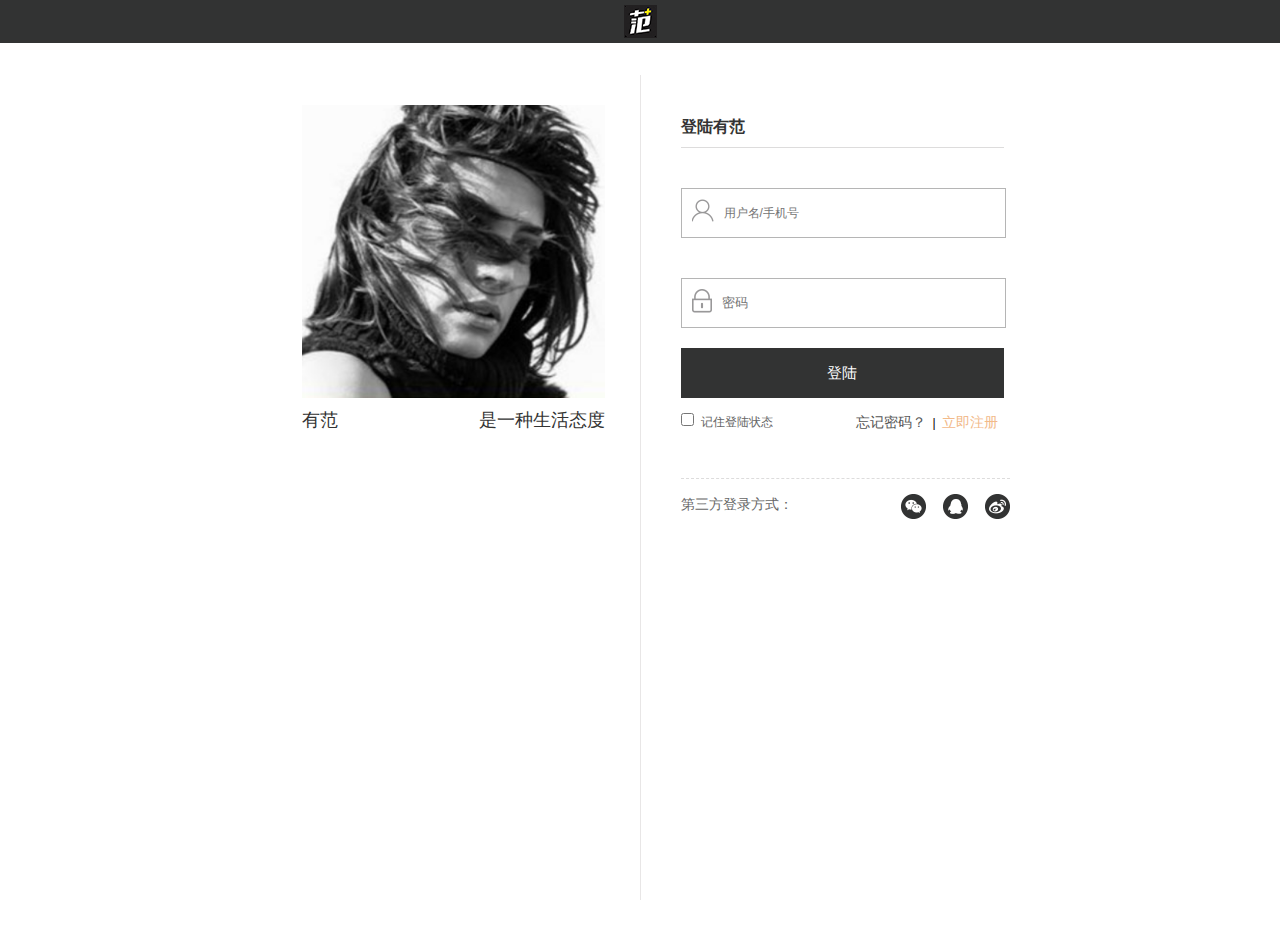
<file: fan/html/login.html>
<!DOCTYPE html>
<html>
<head lang="en">
    <meta charset="UTF-8">
    <title>登录</title>
    <link rel="stylesheet" href="../css/login.css"/>
    <script src="../js/jquery-3.1.1.js"></script>
    <script src="../js/jquery.validate.min.js"></script>
    <script src="../js/messages_zh.js"></script>
    <style>
        label.error{color:red;font-size:12px;}
    </style>
</head>
<body>
    <div class="box">
        <div class="header">
            <h1><a href="#"><img src="../img/aa_03.png" alt=""/></a></h1>
        </div>
        <div class="main">
            <div class="left">
                <div class="k1"></div>
                <dl>
                    <dt><img src="../img/denglu/denglu-pic01.png" alt=""/></dt>
                    <dd><font class="lf">有范</font><font class="rt">是一种生活态度</font></dd>
                </dl>
            </div>
            <div class="right">
                <div class="all">
                    <form action="" name="form" class="cmxform" id="commentForm" method="get">
                        <div class="title">登陆有范</div>
                        <div class="user ss1">
                            <span class="kk"></span>
                            <input type="text" placeholder="用户名/手机号" name="username" required minlength="2"/>
                        </div>
                        <div class="psd ss1">
                            <span class="kk"></span>
                            <input type="text" placeholder="密码" class="ins" required minlength="6"/>
                        </div>
                        <input type="button" value="登陆" class="log"/>
                    </form>
                    <div class="ss2">
                        <div class="left-one"><input type="checkbox" id="in"/><label for="in">记住登陆状态</label></div>
                        <div class="right-one"><a href="#" class="a1">忘记密码？</a>|<a href="#" class="a2">立即注册</a></div>
                    </div>
                    <div class="san">
                        <font>第三方登录方式：</font>
                        <a href="http://weibo.com/login.php" class="ss3 ss"></a>
                        <a href="http://web2.qq.com/" class="ss2 ss"></a>
                        <a href="https://wx.qq.com/" class="ss4 ss"></a>
                    </div>
                </div>
            </div>
        </div>
    </div>
</body>
<script>
    $().ready(function() {
        $("#commentForm").validate({
//            onsubmit:true,
//            onkeyup:false,
            rules: {
                username: {
                    required: true,
                    rangelength:[2,5]
                },
                password: {
                    required: true,
                    rangelength:[6,10]
                }
            },
            messages: {
                username: {
                    required: "请输入用户名",
                    rangelength: "用户名2-5位"
                },
                password: {
                    required: "请输入密码",
                    rangelength: "密码长度6-10"
                }
            }
        });
    });
</script>
</html>
</file>
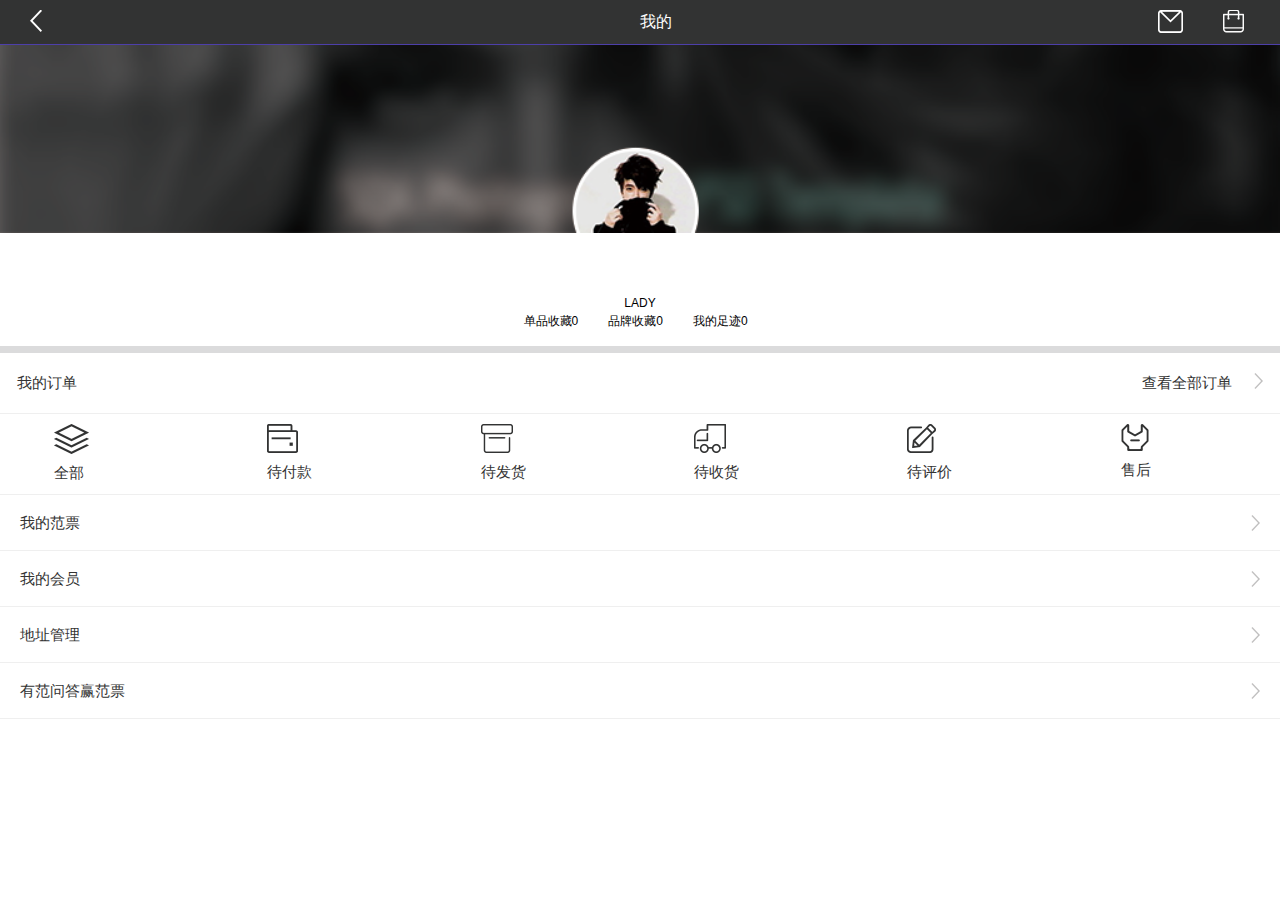
<file: fan/html/my.html>
<!DOCTYPE html>
<html>
<head lang="en">
    <meta charset="UTF-8">
    <title>我的</title>
    <link rel="stylesheet" href="../css/my.css"/>
    <script src="../js/jquery-3.1.1.js"></script>
    <script src="../js/my.js"></script>
</head>
<body>
<div class="box">
    <div class="header">
        <a href="#" class="fan ss"></a>
        <h1>我的</h1>
        <div class="more">
            <a href="http://localhost:63342/fan/html/index.html"  class="dai ss"></a>
            <a href="#"  class="xin ss"></a>
        </div>
    </div>
    <div class="main">
        <div class="banner">
            <img src="../img/wode/bg.png" alt=""/>
        </div>
        <div class="info">
            <h3>LADY</h3>
            <ul>
                <li>单品收藏0</li>
                <li class="ii">品牌收藏0</li>
                <li>我的足迹0</li>
            </ul>
        </div>
    </div>
    <div class="detail">
        <div class="ding">
            <a href="#" class="wo">我的订单</a>
            <a href="#" class="quan">查看全部订单 <span></span></a>
        </div>
        <div class="all">
            <dl>
                <dt class="bu"></dt>
                <dd>全部</dd>
            </dl>
            <dl>
                <dt class="fu"></dt>
                <dd>待付款</dd>
            </dl>
            <dl>
                <dt class="fa"></dt>
                <dd>待发货</dd>
            </dl>
            <dl>
                <dt class="shou"></dt>
                <dd>待收货</dd>
            </dl>
            <dl>
                <dt class="ping"></dt>
                <dd>待评价</dd>
            </dl>
            <dl>
                <dt class="hou"></dt>
                <dd>售后</dd>
            </dl>
        </div>
        <div class="fanpiao ss">
            <a href="#" class="fp lf">我的范票</a>
            <a href="#" class="you"></a>
        </div>
        <div class="member ss">
            <a href="#" class="mm lf">我的会员</a>
            <a href="#" class="you"></a>
        </div>
        <div class="address ss">
            <a href="#" class="ma lf">地址管理</a>
            <a href="#" class="you"></a>
        </div>
        <div class="pk ss">
            <a href="#" class="mp lf">有范问答赢范票</a>
            <a href="#" class="you"></a>
        </div>
    </div>
</div>
</body>
</html>
</file>
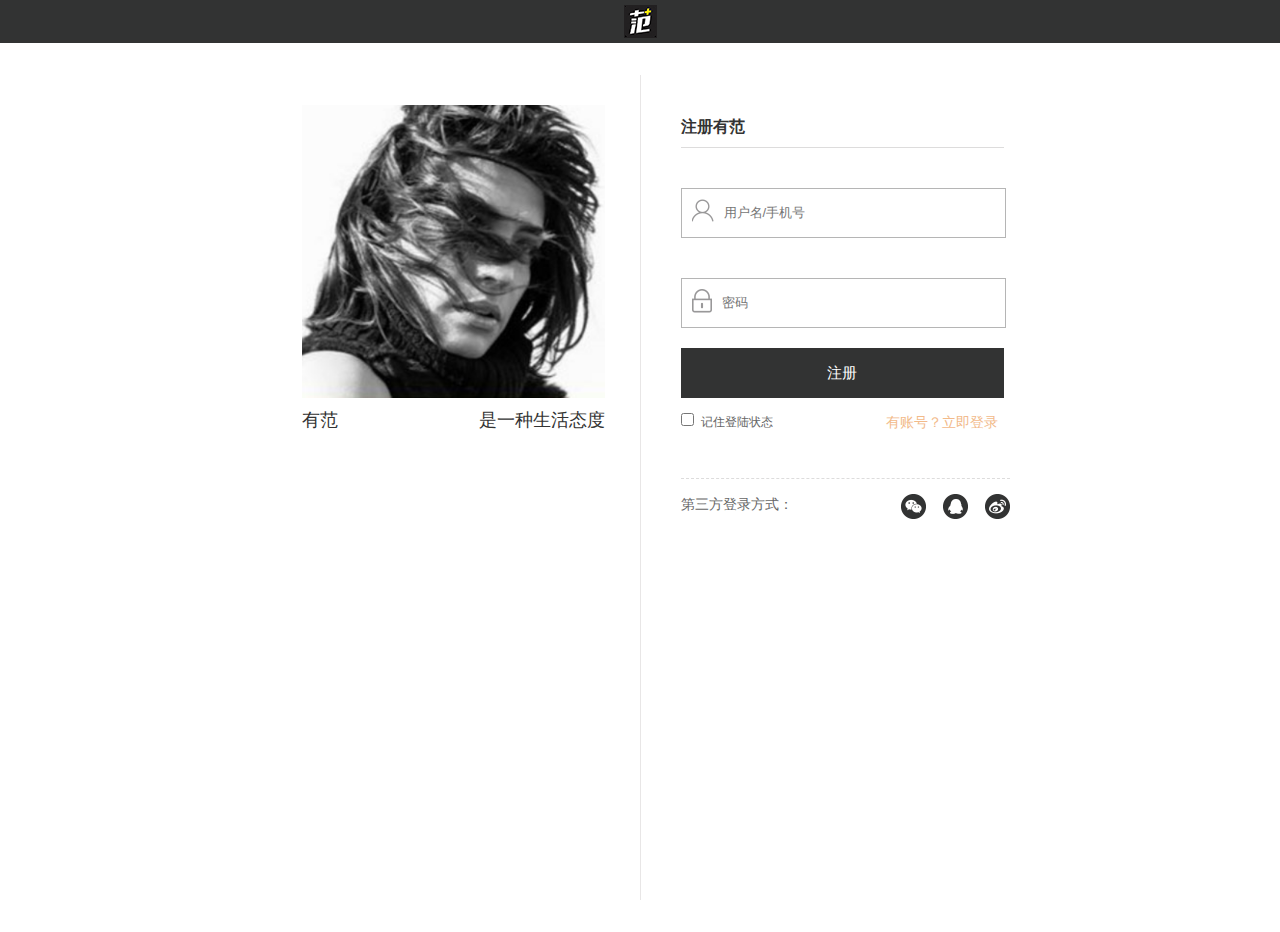
<file: fan/html/regist.html>
<!DOCTYPE html>
<html>
<head lang="en">
    <meta charset="UTF-8">
    <title>注册</title>
    <link rel="stylesheet" href="../css/login.css"/>
</head>
<body>
<div class="box">
    <div class="header">
        <h1><a href="http://localhost:63342/fan/html/index.html"><img src="../img/aa_03.png" alt=""/></a></h1>
    </div>
    <div class="main">
        <div class="left">
            <div class="k1"></div>
            <dl>
                <dt><img src="../img/denglu/denglu-pic01.png" alt=""/></dt>
                <dd><font class="lf">有范</font><font class="rt">是一种生活态度</font></dd>
            </dl>
        </div>
        <div class="right">
            <div class="all">
                <div class="title">注册有范</div>
                <div class="user ss1">
                    <span class="kk"></span>
                    <input type="text" placeholder="用户名/手机号" class="ins"/>
                </div>
                <div class="psd ss1">
                    <span class="kk"></span>
                    <input type="text" placeholder="密码" class="ins"/>
                </div>
                <input type="button" value="注册" class="reg"/>
                <div class="ss2">
                    <div class="left-one"><input type="checkbox" id="in"/><label for="in">记住登陆状态</label></div>
                    <div class="right-one"><a href="#" class="a2">有账号？立即登录</a></div>
                </div>
                <div class="san">
                    <font>第三方登录方式：</font>
                    <a href="http://weibo.com/login.php" class="ss3 ss"></a>
                    <a href="http://web2.qq.com/" class="ss2 ss"></a>
                    <a href="https://wx.qq.com/" class="ss4 ss"></a>
                </div>
            </div>
        </div>
    </div>
</div>
</body>
</html>
</file>
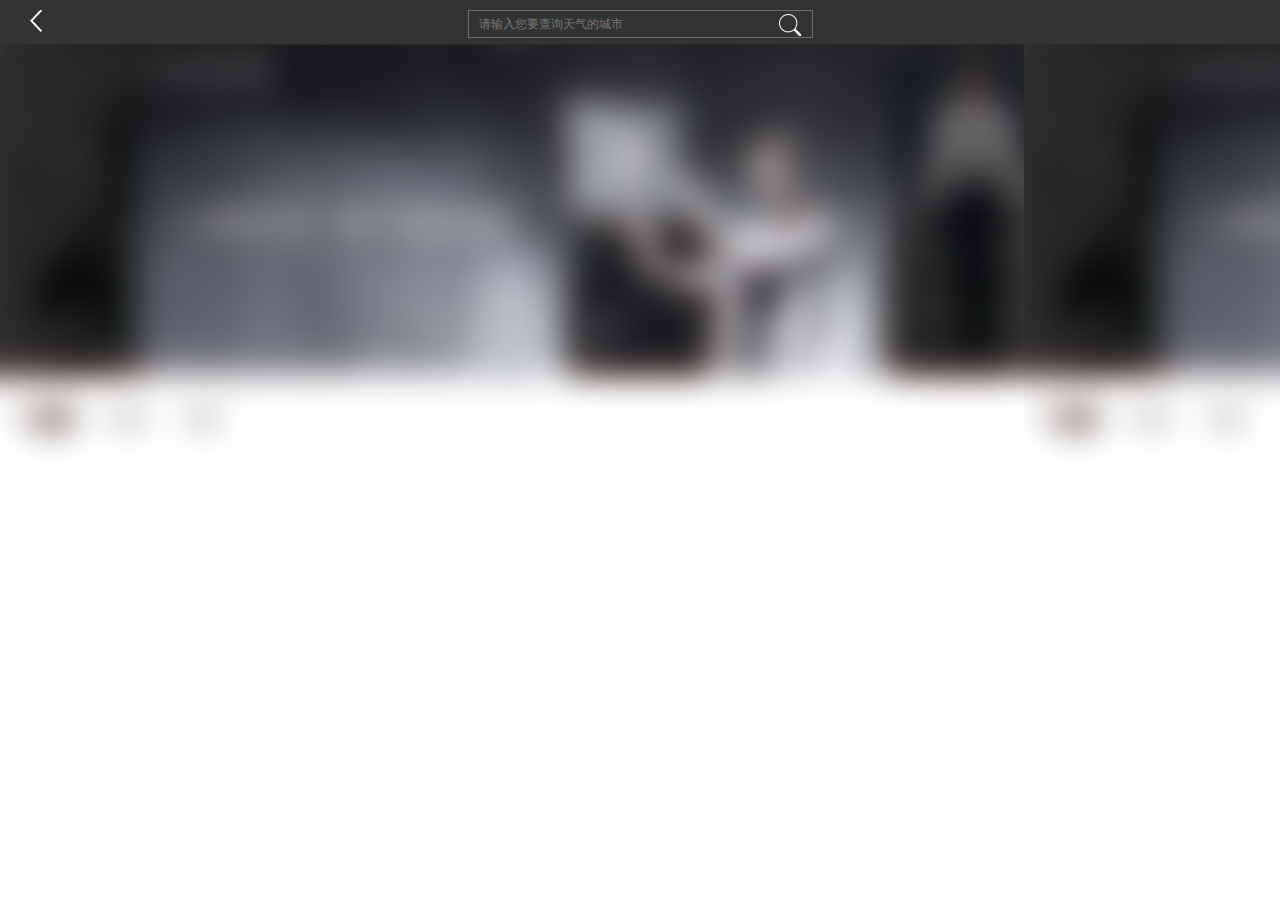
<file: fan/html/sou.html>
<!DOCTYPE html>
<html>
<head lang="en">
    <meta charset="UTF-8">
    <title>搜索</title>
    <link rel="stylesheet" href="../css/sou.css"/>
    <script src="../js/jquery-3.1.1.js"></script>
</head>
<body>
<div class="box">
    <div class="header">
        <a href="#" class="fan ss"></a>
        <div class="he">
            <input type="text" placeholder="请输入您要查询天气的城市"/>
            <a href="#"></a>
        </div>
    </div>
    <div class="main">
        <h1></h1>
        <ul>
            <li></li>
            <li></li>
            <li></li>
            <li></li>
            <li></li>
            <li></li>
        </ul>
    </div>
</div>
</body>
<script>
    $(".he a").click(function(){
        var $aa=$(".he input").val();
        $.getJSON("http://wthrcdn.etouch.cn/weather_mini?city="+$aa,function(data){
            $.each(data,function(a,i){
                if(data.status==1002){
                    $(".main h1").children().remove();
                    $(".main h1").append("<font>暂时没有您所在地区的天气情况，我们会继续努力！</font>").css("color","red");
                }else{
                    $(".main h1").children().remove();
                    $(".main h1").append("<font>"+$aa+"最近五天的天气情况</font>").css("color","red").css("font-weight","bolder");
                    $(".main li").eq(0).html("日期");
                    $(".main li").eq(1).html("风力");
                    $(".main li").eq(2).html("风向");
                    $(".main li").eq(3).html("高温");
                    $(".main li").eq(4).html("低温");
                    $(".main li").eq(5).html("天气类型");
                    $.each(i.forecast,function(a,b){
                        $(".main li").eq(0).append("<p>"+ b.date+"</p>");
                        $(".main li").eq(1).append("<p>"+ b.fengli+"</p>");
                        $(".main li").eq(2).append("<p>"+ b.fengxiang+"</p>");
                        $(".main li").eq(3).append("<p>"+ b.high+"</p>");
                        $(".main li").eq(4).append("<p>"+ b.low+"</p>");
                        $(".main li").eq(5).append("<p>"+ b.type+"</p>");
                    })
                }
            })
        })
    })
</script>
</html>
</file>
<file: fan/css/index.css>
@import "reset.css";
.l {
  float: left;
}
.r {
  float: right;
}
.m {
  margin: 0 auto;
}
.box {
  display: flex;
  flex-direction: column;
  position: relative;
  width: 100%;
  height: 100%;
}
.box .header {
  width: 100%;
  height: 44px;
  background: #323333;
  border-bottom: 1px #4d3faa solid;
  line-height: 44px;
  position: relative;
}
.box .header .dao {
  float: left;
  width: 22px;
  height: 21px;
  background-position: 0 0;
  position: absolute;
  left: 30px;
  top: 10px;
}
.box .header .dao:hover {
  background-position: -50px 0;
}
.box .header .more {
  float: right;
  position: absolute;
  right: 33px;
  top: 10px;
}
.box .header .more a {
  float: right;
  margin-left: 40px;
}
.box .header .more .sao {
  width: 23px;
  height: 21px;
  background-position: -101px 0;
}
.box .header .more .sou {
  width: 22px;
  height: 22px;
  background-position: 0px -100px;
}
.box .header .more .dai {
  width: 24px;
  height: 23px;
  background-position: -100px -101px;
}
.box .header .more .sao:hover {
  background-position: -151px 0;
}
.box .header .more .sou:hover {
  background-position: -50px -100px;
}
.box .header .more .dai:hover {
  background-position: -150px -100px;
}
.box .header h1 {
  position: absolute;
  left: 50%;
  top: 7px;
  transform: translate(100px 0);
}
.box .header h1 a {
  display: block;
  background-position: -100px -450px;
  width: 33px;
  height: 33px;
}
.box .header a {
  background-image: url("../img/icon.png");
  background-repeat: no-repeat;
}
.box ul {
  width: 135px;
  height: 328px;
  background: #1c2427;
  position: absolute;
  left: 0;
  z-index: 999999999;
  top: 42px;
  display: none;
}
.box ul li {
  font-size: 18px;
  text-align: center;
  height: 41px;
  line-height: 41px;
}
.box ul li a {
  color: #fff;
}
.box ul li:hover {
  background: #374950;
}
.box ul li:hover a {
  color: red;
}
.box .swiper-container {
  width: 100%;
  height: 328px;
  margin-top: 0px;
  margin-left: auto;
  margin-right: auto;
  position: relative;
}
.box .swiper-container .swiper-slide {
  text-align: center;
  font-size: 18px;
  background: #fff;
  /* Center slide text vertically */
  display: -webkit-box;
  display: -ms-flexbox;
  display: -webkit-flex;
  display: flex;
  -webkit-box-pack: center;
  -ms-flex-pack: center;
  -webkit-justify-content: center;
  justify-content: center;
  -webkit-box-align: center;
  -ms-flex-align: center;
  -webkit-align-items: center;
  align-items: center;
}
.box .swiper-container .swiper-slide img {
  width: 80%;
  margin: 0 auto;
  height: 328px;
}
.box .pinpai {
  width: 100%;
}
.box .pinpai .top {
  width: 80%;
  margin: 0 auto;
}
.box .pinpai .top div {
  width: 325px;
  float: left;
  margin: 0 8px;
  overflow: hidden;
}
.box .pinpai .top div img {
  width: 325px;
}
.box .pinpai .top div img:hover {
  transform: scale(1.5);
}
.box .pinpai .bottom {
  width: 80%;
  margin: 0 auto;
}
.box .pinpai .bottom div {
  float: left;
  margin: 0 5px;
  position: relative;
}
.box .pinpai .bottom div a {
  width: 100%;
  height: 100%;
  background: #c2c1bf;
  opacity: 0;
  position: absolute;
  top: 0;
  left: 0;
}
.box .pinpai .bottom div a:hover {
  opacity: 0.3;
}
</file>
<file: fan/css/da.css>
@import "reset.css";
.l {
  float: left;
}
.r {
  float: right;
}
.m {
  margin: 0 auto;
}
.box {
  display: flex;
  flex-direction: column;
  width: 100%;
  position: relative;
}
.box .header {
  position: absolute;
  width: 100%;
  height: 44px;
  background: #323333;
  border-bottom: 1px #4d3faa solid;
  line-height: 44px;
}
.box .header .dao {
  float: left;
  width: 22px;
  height: 21px;
  background-position: 0 0;
  position: absolute;
  left: 30px;
  top: 10px;
}
.box .header .dao:hover {
  background-position: -50px 0;
}
.box .header .more {
  float: right;
  position: absolute;
  right: 33px;
  top: 10px;
}
.box .header .more a {
  float: right;
  margin-left: 40px;
}
.box .header .more .sou:hover {
  background-position: -50px -100px;
}
.box .header .more .dai:hover {
  background-position: -150px -101px;
}
.box .header .more .sou {
  width: 22px;
  height: 22px;
  background-position: 0px -100px;
}
.box .header .more .dai {
  width: 24px;
  height: 23px;
  background-position: -100px -101px;
}
.box .header h1 {
  position: absolute;
  left: 50%;
  font-size: 16px;
  line-height: 44px;
  color: #FFF;
  transform: translate(-60px 0);
}
.box .header a {
  background-image: url("../img/icon.png");
  background-repeat: no-repeat;
}
.box ul {
  width: 135px;
  height: 328px;
  background: #1c2427;
  position: absolute;
  left: 0;
  z-index: 999999999;
  top: 42px;
  display: none;
}
.box ul li {
  font-size: 18px;
  text-align: center;
  height: 41px;
  line-height: 41px;
}
.box ul li a {
  color: #fff;
}
.box ul li:hover {
  background: #374950;
}
.box ul li:hover a {
  color: red;
}
.box .main {
  margin-top: 45px;
}
.box .main ul {
  width: 100%;
  height: 55px;
  border-bottom: 3px #a5aaaa solid;
}
.box .main ul li {
  width: 20%;
  float: left;
  height: 53px;
  line-height: 53px;
  font-size: 16px;
  color: #323333;
}
.box .main ul li a {
  font-weight: bold;
  display: block;
  text-align: center;
  width: 150px;
  margin: 0 auto;
}
.box .main ul li a:hover {
  color: #fae90b;
  border-bottom: 6px #323333 solid;
}
.box .main dl {
  float: left;
  width: 25%;
  margin: 0 auto;
}
.box .main dl dt:hover img {
  cursor: pointer;
  background: #222222;
}
.box .main .xinbox {
  margin-top: 12px;
}
.box .main .xinbox .aa {
  float: left;
}
.box .main .xinbox div {
  text-align: center;
  float: left;
}
</file>
<file: fan/css/dai.css>
@import "reset.css";
.l {
  float: left;
}
.r {
  float: right;
}
.m {
  margin: 0 auto;
}
.header {
  width: 100%;
  height: 44px;
  background: #323333;
  border-bottom: 1px #4d3faa solid;
  line-height: 44px;
  position: relative;
}
.header .fan {
  float: left;
  width: 12px;
  height: 22px;
  background-position: -100px -50px;
  position: absolute;
  left: 30px;
  top: 10px;
}
.header .fan:hover {
  background-position: -150px -50px;
}
.header a {
  background-image: url("../img/icon.png");
  background-repeat: no-repeat;
}
.header h1 {
  position: absolute;
  left: 50%;
  font-size: 16px;
  line-height: 44px;
  color: #FFF;
  transform: translate(100px 0);
}
.header .more {
  float: right;
  position: absolute;
  right: 33px;
  top: 10px;
}
.header .more a {
  float: right;
  margin-left: 40px;
}
.header .more .sao:hover {
  background-position: -151px 0;
}
.header .more .sou:hover {
  background-position: -50px -100px;
}
.header .more .fen:hover {
  background-position: -151px -150px;
}
.header .more .sao {
  width: 23px;
  height: 21px;
  background-position: -101px 0;
}
.header .more .sou {
  width: 22px;
  height: 22px;
  background-position: 0px -100px;
}
.header .more .fen {
  width: 21px;
  height: 22px;
  background-position: -101px -150px;
}
.banner {
  width: 100%;
  height: 70px;
}
.banner h1 {
  float: left;
  margin-top: 20px;
}
.banner .jin {
  float: right;
  margin-top: 20px;
}
table {
  border: 1px #968d88 solid;
  border-bottom: none;
  width: 100%;
  text-align: center;
}
table .tou {
  height: 39px;
  width: 100%;
  background: #333333;
  font-size: 15px;
  color: #fff;
}
table .tou td {
  height: 39px;
  border-bottom: 1px #877f7c solid;
}
table tr {
  width: 100%;
}
table .two {
  height: 99px;
}
table .two td {
  border-right: 1px #cecece solid;
}
table .two td:first-child {
  display: flex;
  flex-direction: row;
  width: 100%;
  height: 99px;
  position: relative;
}
table .two td:first-child input {
  position: absolute;
  width: 10%;
  float: left;
  top: 50%;
  transform: translate(0, -15px);
}
table .two td:first-child dl {
  position: absolute;
  left: 10%;
  margin-top: 9px;
}
table .two td:first-child dl dt {
  float: left;
}
table .two td:first-child dl dd {
  float: left;
}
table .two td:first-child dl dd h2 {
  font-size: 14px;
}
table .two td:first-child dl dd p {
  float: left;
  color: #898987;
}
table td {
  border-bottom: 1px #c9c7c8 solid;
}
table td:first-child {
  width: 30%;
}
table td:nth-child(2) {
  width: 10%;
}
table td:nth-child(3) {
  width: 10%;
  position: relative;
}
table td:nth-child(3) .bao {
  position: absolute;
  left: 50%;
  top: 50%;
  transform: translate(-30px, -10px);
}
table td:nth-child(3) a {
  width: 10px;
  height: 10px;
  line-height: 8px;
  text-align: center;
  float: left;
  border: 1px #e3e3e3 solid;
  margin-top: 4px;
}
table td:nth-child(3) .num {
  width: 15px;
  float: left;
  padding: 0 3px;
  border: 1px #e3e3e3 solid;
  margin: 0 6px;
}
table td:nth-child(4) {
  width: 10%;
}
table td:nth-child(5) {
  width: 15%;
}
table td:nth-child(6) {
  width: 25%;
}
.zong {
  width: 100%;
  height: 49px;
  background: #f2f2f2;
  border: 1px #c2c1bf solid;
  margin-top: 14px;
  line-height: 49px;
}
.zong .ca {
  float: left;
  font-size: 14px;
  color: #716d6c;
  margin: 0 15px 0 20px;
}
.zong .ca input {
  margin-right: 13px;
}
.zong a {
  float: left;
  margin: 0 20px;
}
.zong .st {
  float: right;
  font-size: 14px;
  color: #716d6c;
  margin-right: 6px;
}
.zong .st b {
  font-size: 16px;
  color: #c31341;
}
.btnall {
  margin: 12px 0;
}
.btnall .gg {
  float: left;
  width: 80px;
  height: 34px;
  background: #f0eff5;
  border: 1px #dcdcde solid;
  border-radius: 5px;
}
.btnall .gg b {
  background: url("../img/gouwuche/bb_07.png") no-repeat left;
  padding-left: 8px;
}
.btnall .js {
  float: right;
  width: 154px;
  height: 36px;
  background: #c31341;
  border: 1px #d1d1cf solid;
  line-height: 36px;
  text-align: center;
  font-size: 17px;
  color: #fffffd;
}
.btnall .js b {
  background: url("../img/gouwuche/bb_03.png") no-repeat right;
  padding-right: 19px;
}
.cou {
  width: 100%;
  height: 37px;
  background: #f2f2f2;
  border: 1px #999798 solid;
  line-height: 37px;
}
.cou p {
  float: left;
  font-size: 13px;
  color: #666666;
}
.cou p a {
  width: 16px;
  height: 16px;
  background: #313332;
  float: left;
  color: #fff;
  text-align: center;
  line-height: 16px;
  margin: 11px 6px 0 14px;
}
.cou button {
  float: right;
  width: 25px;
  height: 16px;
  background: #ffffff;
  border: 1px #cccccc solid;
  border-radius: 5px;
  text-align: center;
  line-height: 8px;
  margin: 10px 6px 0 0;
}
.tuall {
  width: 100%;
  display: flex;
  flex-direction: row;
}
.tuall img {
  flex: 1;
}
</file>
<file: fan/css/detail.css>
@import "reset.css";
.l {
  float: left;
}
.r {
  float: right;
}
.m {
  margin: 0 auto;
}
.box {
  display: flex;
  flex-direction: column;
  width: 100%;
  position: relative;
}
.box .header {
  position: absolute;
  width: 100%;
  height: 44px;
  background: #323333;
  border-bottom: 1px #4d3faa solid;
  line-height: 44px;
}
.box .header .fan {
  float: left;
  width: 12px;
  height: 22px;
  background-position: -100px -50px;
  position: absolute;
  left: 30px;
  top: 10px;
}
.box .header .fan:hover {
  background-position: -150px -50px;
}
.box .header .more {
  float: right;
  position: absolute;
  right: 33px;
  top: 10px;
}
.box .header .more a {
  float: right;
  margin-left: 40px;
}
.box .header .more .fen:hover {
  background-position: -151px -150px;
}
.box .header .more .dai:hover {
  background-position: -150px -101px;
}
.box .header .more .fen {
  width: 21px;
  height: 22px;
  background-position: -101px -150px;
}
.box .header .more .dai {
  width: 24px;
  height: 23px;
  background-position: -100px -101px;
}
.box .header h1 {
  position: absolute;
  left: 50%;
  font-size: 16px;
  line-height: 44px;
  color: #FFF;
  transform: translate(-60px 0);
}
.box .header a {
  background-image: url("../img/icon.png");
  background-repeat: no-repeat;
}
.box .he {
  width: 100%;
  height: 575px;
  background: null;
  margin-top: 60px;
}
.box .he .left {
  float: left;
  position: relative;
  width: 50%;
  height: 575px;
  background: null;
}
.box .he .left .dabox {
  width: 100%;
  right: 3%;
  position: relative;
}
.box .he .left .dabox img {
  right: 0;
  width: 60%;
  height: 475px;
  position: absolute;
  display: none;
}
.box .he .left .dabox .now {
  display: block;
}
.box .he .left .tubox {
  width: 60%;
  height: 78px;
  background: null;
  position: absolute;
  bottom: 6px;
  right: 3%;
}
.box .he .left .tubox li {
  float: left;
  width: 17%;
  height: 78px;
  background: null;
  margin: 0 4px;
  cursor: pointer;
}
.box .he .left .tubox li img {
  width: 100%;
  height: 76px;
  background: null;
}
.box .he .left .tubox .here {
  border: 1px #858585 solid;
}
.box .he .right {
  float: right;
  width: 40%;
  height: 575px;
  background: null;
}
.box .he .right .top {
  width: 100%;
  height: 70px;
  background: null;
  border-bottom: 1px #dfdfdf solid;
}
.box .he .right .top h2 {
  color: #323333;
  font-weight: bold;
  line-height: 32px;
}
.box .he .right .top p {
  color: #4c4c4c;
}
.box .he .right .center {
  padding-top: 20px;
  width: 100%;
  height: 89px;
  background: null;
  border-bottom: 1px #dfdfdf solid;
}
.box .he .right .center p {
  line-height: 23px;
  color: #a1a1a1;
}
.box .he .right .center p b {
  color: #4c4c4c;
  font-weight: bold;
  background: url("../img/xiangqing/aa_03.png") no-repeat right;
  padding-right: 39px;
  margin-left: 3%;
}
.box .he .right .center p font {
  background: url("../img/xiangqing/aa_07.png") no-repeat left;
  padding-left: 18px;
  margin-left: 3%;
}
.box .he .right .center p del {
  margin-left: 3%;
}
.box .he .right .foot {
  width: 100%;
  height: 247px;
  background: null;
}
.box .he .right .foot dl dt {
  float: left;
  margin-right: 4%;
  color: #4c4c4c;
}
.box .he .right .foot dl dd {
  float: left;
}
.box .he .right .foot .one {
  margin-top: 6%;
}
.box .he .right .foot .one dt {
  float: left;
  line-height: 60px;
}
.box .he .right .foot .one dd img {
  width: 59px;
  height: 59px;
  background: null;
  border: 1px #7c797a solid;
}
.box .he .right .foot .two {
  margin: 4% 0;
}
.box .he .right .foot .two .kuang {
  width: 82px;
  height: 23px;
  background: null;
  border: 1px #cecdce solid;
  line-height: 23px;
  padding-left: 7px;
}
.box .he .right .foot .two .kuang img {
  float: right;
  margin: 6px 4px 0 0;
  cursor: pointer;
}
.box .he .right .foot .two ul {
  display: none;
  width: 91px;
  background: #222222;
  border-radius: 5px;
}
.box .he .right .foot .two ul li {
  width: 85px;
  height: 26px;
  background: null;
  line-height: 26px;
  color: #fff;
  padding-left: 8px;
}
.box .he .right .foot .two ul li:hover {
  background: #555555;
  color: #fae90b;
}
.box .he .right .foot .three {
  line-height: 20px;
}
.box .he .right .foot .three a {
  width: 20px;
  height: 20px;
  background: #888888;
  color: #fff;
  text-align: center;
  line-height: 20px;
  float: left;
  border-radius: 3px;
}
.box .he .right .foot .three div {
  float: left;
  width: 30px;
  height: 20px;
  background: null;
  text-align: center;
  line-height: 20px;
  color: #9a6680;
}
.box .he .right .foot .three font {
  float: left;
  margin-left: 15px;
  color: #4c4c4c;
}
.box .he .right .btn {
  width: 100%;
}
.box .he .right .btn .dai {
  width: 30%;
  height: 30%;
  background: #ffffff;
  border: 1px #e2e2e2 solid;
  border-radius: 3px;
}
.box .he .right .btn .buy {
  width: 30%;
  height: 30%;
  background: #323333;
  color: #d5d5d5;
  border: 1px #dedede solid;
}
.box .zi {
  width: 100%;
  height: 21px;
  background: null;
  margin-top: 20px;
}
.box .zi b {
  float: left;
  font-size: 14px;
  color: #333333;
  width: 24%;
}
.box .zi span {
  width: 76%;
  height: 1px;
  background: #e3e3e3;
  float: left;
  margin-top: 11px;
}
.box .aa {
  width: 100%;
  height: 48px;
  background: #f8f8f8;
  margin-top: 20px;
}
.box .aa ul {
  width: 100%;
  display: flex;
  flex-direction: row;
}
.box .aa ul li {
  text-align: center;
  flex: 1;
  line-height: 48px;
  color: #848585;
}
.box .zhong {
  width: 686px;
  margin: 0 auto;
  text-align: center;
}
.box .zhong h2 {
  font-size: 22px;
  color: #333337;
  font-weight: bold;
  line-height: 85px;
  margin-top: 67px;
}
.box .zhong img {
  margin-bottom: 40px;
}
.box table {
  width: 80%;
  height: 237px;
  background: null;
  border: 1px #e0e0e0 solid;
  border-bottom: none;
  margin: 0 auto;
}
.box table tr:first-child {
  background: #333333;
  border-bottom: 1px #5c5c5c solid;
}
.box table tr:first-child td {
  border-right: none;
  text-align: center;
  color: #fff;
  font-size: 16px;
}
.box table tr {
  height: 46px;
  border-bottom: 1px #e0e0e0 solid;
}
.box table td {
  border-right: 1px #d8d8d8 solid;
  text-align: center;
  font-size: 15px;
}
.box .bothe {
  width: 100%;
  height: 328px;
  position: relative;
}
.box .bothe .tentu {
  width: 100%;
  height: 272px;
  text-align: center;
}
.box .bothe .tentu img {
  width: 17%;
  height: 272px;
  margin: 0 1%;
}
.box .bothe a {
  position: absolute;
  width: 36px;
  height: 60px;
  background: #aaa8a9;
  font-size: 26px;
}
.box .bothe .left {
  left: 0;
}
.box .bothe .right {
  right: 0;
}
</file>
<file: fan/css/fen.css>
@import "reset.css";
.l {
  float: left;
}
.r {
  float: right;
}
.m {
  margin: 0 auto;
}
.box {
  display: flex;
  flex-direction: column;
  width: 100%;
  position: relative;
}
.box .header {
  position: absolute;
  width: 100%;
  height: 44px;
  background: #323333;
  border-bottom: 1px #4d3faa solid;
  line-height: 44px;
}
.box .header .dao {
  float: left;
  width: 22px;
  height: 21px;
  background-position: 0 0;
  position: absolute;
  left: 30px;
  top: 10px;
}
.box .header .dao:hover {
  background-position: -50px 0;
}
.box .header .more {
  float: right;
  position: absolute;
  right: 33px;
  top: 10px;
}
.box .header .more a {
  float: right;
  margin-left: 40px;
}
.box .header .more .sou:hover {
  background-position: -50px -100px;
}
.box .header .more .dai:hover {
  background-position: -150px -101px;
}
.box .header .more .sou {
  width: 22px;
  height: 22px;
  background-position: 0px -100px;
}
.box .header .more .dai {
  width: 24px;
  height: 23px;
  background-position: -100px -101px;
}
.box .header h1 {
  position: absolute;
  left: 50%;
  font-size: 16px;
  line-height: 44px;
  color: #FFF;
  transform: translate(-60px 0);
}
.box .header a {
  background-image: url("../img/icon.png");
  background-repeat: no-repeat;
}
.box ul {
  width: 135px;
  height: 328px;
  background: #1c2427;
  position: absolute;
  left: 0;
  z-index: 999999999;
  top: 42px;
  display: none;
}
.box ul li {
  font-size: 18px;
  text-align: center;
  height: 41px;
  line-height: 41px;
}
.box ul li a {
  color: #fff;
}
.box ul li:hover {
  background: #374950;
}
.box ul li:hover a {
  color: red;
}
.box .main {
  margin-top: 45px;
}
.box .main ul {
  width: 100%;
  height: 55px;
  border-bottom: 3px #a5aaaa solid;
}
.box .main ul li {
  width: 14%;
  float: left;
  height: 53px;
  line-height: 53px;
  font-size: 16px;
  color: #323333;
}
.box .main ul li a {
  font-weight: bold;
  display: block;
  text-align: center;
  width: 124px;
  margin: 0 auto;
}
.box .main ul li a:hover {
  color: #fae90b;
  border-bottom: 6px #323333 solid;
}
.box .main .nv,
.box .main .nan,
.box .main .sport,
.box .main .shoe,
.box .main .bag,
.box .main .jewelry,
.box .main .brand {
  display: none;
  width: 100%;
  margin-top: 3px;
}
.box .main .nv .he,
.box .main .nan .he,
.box .main .sport .he,
.box .main .shoe .he,
.box .main .bag .he,
.box .main .jewelry .he,
.box .main .brand .he {
  width: 20%;
  margin: 20px 2.5%;
  text-align: center;
  float: left;
}
.box .main .nv .he .one,
.box .main .nan .he .one,
.box .main .sport .he .one,
.box .main .shoe .he .one,
.box .main .bag .he .one,
.box .main .jewelry .he .one,
.box .main .brand .he .one {
  width: 297px;
  height: 306px;
  background: null;
  overflow: hidden;
}
.box .main .nv .he .one img,
.box .main .nan .he .one img,
.box .main .sport .he .one img,
.box .main .shoe .he .one img,
.box .main .bag .he .one img,
.box .main .jewelry .he .one img,
.box .main .brand .he .one img {
  width: 297px;
  height: 306px;
  background: null;
}
.box .main .nv .he .one img:hover,
.box .main .nan .he .one img:hover,
.box .main .sport .he .one img:hover,
.box .main .shoe .he .one img:hover,
.box .main .bag .he .one img:hover,
.box .main .jewelry .he .one img:hover,
.box .main .brand .he .one img:hover {
  transform: scale(1.5);
}
.box .main .nv .he p,
.box .main .nan .he p,
.box .main .sport .he p,
.box .main .shoe .he p,
.box .main .bag .he p,
.box .main .jewelry .he p,
.box .main .brand .he p {
  text-align: center;
}
.box .main .nv .he .p1,
.box .main .nan .he .p1,
.box .main .sport .he .p1,
.box .main .shoe .he .p1,
.box .main .bag .he .p1,
.box .main .jewelry .he .p1,
.box .main .brand .he .p1 {
  line-height: 33px;
  border-bottom: 1px #d0ccca dashed;
  color: #333333;
  font-size: 15px;
}
.box .main .nv .he .p2 a,
.box .main .nan .he .p2 a,
.box .main .sport .he .p2 a,
.box .main .shoe .he .p2 a,
.box .main .bag .he .p2 a,
.box .main .jewelry .he .p2 a,
.box .main .brand .he .p2 a {
  margin: 0 15px;
}
.box .main .nv .he .p2 .a1,
.box .main .nan .he .p2 .a1,
.box .main .sport .he .p2 .a1,
.box .main .shoe .he .p2 .a1,
.box .main .bag .he .p2 .a1,
.box .main .jewelry .he .p2 .a1,
.box .main .brand .he .p2 .a1 {
  background: url("../img/fenlei/kk_03.png") no-repeat left;
  padding-left: 19px;
  line-height: 28px;
}
.box .main .here {
  display: block;
}
</file>
<file: fan/css/login.css>
@import "reset.css";
.l {
  float: left;
}
.r {
  float: right;
}
.m {
  margin: 0 auto;
}
.box {
  width: 100%;
  height: 100%;
  display: flex;
  flex-direction: column;
}
.box .header {
  width: 100%;
  height: 39px;
  padding-top: 5px;
  background: #323333;
}
.box .header h1 {
  text-align: center;
}
.box .main {
  margin-top: 32px;
  width: 100%;
  height: 100%;
  display: flex;
}
.box .main .left {
  float: left;
  width: 50%;
  height: 100%;
  position: relative;
  border-right: 1px #e8e6e6 solid;
}
.box .main .left dl {
  position: absolute;
  top: 30px;
  right: 35px;
}
.box .main .left dl img {
  width: 303px;
  height: 293px;
}
.box .main .left dl dd {
  font-size: 18px;
  color: #333333;
  line-height: 35px;
}
.box .main .left dl dd .lf {
  float: left;
}
.box .main .left dl dd .rt {
  float: right;
}
.box .main .right {
  float: left;
  width: 50%;
  height: 100%;
  position: relative;
}
.box .main .right .all {
  height: 100%;
  position: absolute;
  top: 32px;
  left: 40px;
}
.box .main .right .all .title {
  width: 323px;
  height: 40px;
  line-height: 40px;
  border-bottom: 1px #dddcdc solid;
  font-size: 16px;
  color: #333333;
  font-weight: bold;
}
.box .main .right .all .kk {
  float: left;
  background-image: url("../img/icon.png");
  background-repeat: no-repeat;
  margin: 10px 0 0 10px;
}
.box .main .right .all .ins {
  font-size: 13px;
}
.box .main .right .all .user span {
  width: 22px;
  height: 23px;
  background-position: 0 -350px;
}
.box .main .right .all .user input {
  float: left;
}
.box .main .right .all .psd span {
  width: 20px;
  height: 24px;
  background-position: -50px -350px;
}
.box .main .right .all .psd input {
  float: left;
}
.box .main .right .all .ss1 {
  width: 323px;
  height: 48px;
  border: 1px #b5b5b5 solid;
  margin-top: 40px;
}
.box .main .right .all .ss1 input {
  width: 280px;
  height: 48px;
  border: none;
  line-height: 48px;
  margin-left: 10px;
}
.box .main .right .all .ss2 {
  width: 323px;
  height: 48px;
  line-height: 48px;
}
.box .main .right .all .log {
  width: 323px;
  height: 50px;
  line-height: 50px;
  background: #323333;
  margin-top: 20px;
  border: none;
  color: #fff;
  font-size: 15px;
}
.box .main .right .all .reg {
  width: 323px;
  height: 50px;
  line-height: 50px;
  background: #323333;
  margin-top: 20px;
  border: none;
  color: #fff;
  font-size: 15px;
}
.box .main .right .all .left-one {
  float: left;
  color: #666666;
}
.box .main .right .all .left-one input {
  margin-right: 7px;
}
.box .main .right .all .right-one {
  float: right;
}
.box .main .right .all .right-one a {
  margin: 0 6px;
  font-size: 14px;
}
.box .main .right .all .right-one .a2 {
  color: #f2ba8a;
}
.box .main .right .all .san {
  width: 329px;
  height: 54px;
  border-top: 1px #dddcdc dashed;
  margin-top: 32px;
}
.box .main .right .all .san font {
  float: left;
  font-size: 14px;
  color: #666666;
  line-height: 50px;
}
.box .main .right .all .san a {
  float: right;
  width: 25px;
  height: 25px;
  background-image: url("../img/icon.png");
  background-repeat: no-repeat;
  margin: 15px 0 0 17px;
}
.box .main .right .all .san .ss3 {
  background-position: -100px -600px;
}
.box .main .right .all .san .ss2 {
  background-position: -100px -550px;
}
.box .main .right .all .san .ss4 {
  background-position: -100px -500px;
  border: none;
}
</file>
<file: fan/css/my.css>
@import "reset.css";
.l {
  float: left;
}
.r {
  float: right;
}
.m {
  margin: 0 auto;
}
.box {
  display: flex;
  flex-direction: column;
  width: 100%;
  height: 100%;
  position: relative;
}
.box .header {
  position: absolute;
  width: 100%;
  height: 44px;
  background: #323333;
  border-bottom: 1px #4d3faa solid;
  line-height: 44px;
}
.box .header .fan {
  float: left;
  width: 12px;
  height: 22px;
  background-position: -100px -50px;
  position: absolute;
  left: 30px;
  top: 10px;
}
.box .header .fan:hover {
  background-position: -150px -50px;
}
.box .header .more {
  float: right;
  position: absolute;
  right: 33px;
  top: 10px;
}
.box .header .more a {
  float: right;
  margin-left: 40px;
}
.box .header .more .xin:hover {
  background-position: -50px -50px;
}
.box .header .more .dai:hover {
  background-position: -150px -101px;
}
.box .header .more .xin {
  width: 25px;
  height: 23px;
  background-position: 0px -50px;
}
.box .header .more .dai {
  width: 24px;
  height: 23px;
  background-position: -100px -101px;
}
.box .header h1 {
  position: absolute;
  left: 50%;
  font-size: 16px;
  line-height: 44px;
  color: #FFF;
  transform: translate(100px 0);
}
.box .header a {
  background-image: url("../img/icon.png");
  background-repeat: no-repeat;
}
.box .main {
  width: 100%;
  margin-top: 45px;
  position: relative;
  border-bottom: 7px #dbdbdc solid;
}
.box .main .banner img {
  width: 100%;
}
.box .main .info {
  width: 233px;
  height: 37px;
  margin: 0 auto;
  text-align: center;
  margin-top: 56px;
  margin-bottom: 15px;
}
.box .main .info ul li {
  float: left;
}
.box .main .info .ii {
  margin: 0 30px;
}
.box .detail {
  width: 100%;
}
.box .detail .ding {
  width: 100%;
  height: 60px;
  border-bottom: 1px #efefef solid ;
}
.box .detail .ding a {
  margin: 0 17px;
  font-size: 15px;
  line-height: 60px;
  color: #333333;
}
.box .detail .ding .wo {
  float: left;
}
.box .detail .ding .quan {
  float: right;
}
.box .detail .ding .quan span {
  width: 9px;
  height: 16px;
  float: right;
  margin-left: 22px;
  background: url("../img/icon.png") no-repeat -150px -450px;
  margin-top: 20px;
}
.box .detail .ding:hover {
  background: #eeeeee;
}
.box .detail .ding:hover a {
  color: red;
}
.box .detail .all {
  width: 100%;
  height: 80px;
  border-bottom: 1px #efefef solid ;
  display: flex;
  flex-direction: row;
}
.box .detail .all dl {
  float: left;
  margin: 10px 54px 0 54px;
  flex: 1;
}
.box .detail .all dl dt {
  background-image: url("../img/icon.png");
  background-repeat: no-repeat;
  margin-bottom: 8px;
}
.box .detail .all dl dd {
  font-size: 15px;
  color: #333333;
}
.box .detail .all dl .bu {
  width: 35px;
  height: 30px;
  background-position: 0 -650px;
}
.box .detail .all dl .fu {
  width: 31px;
  height: 29px;
  background-position: -100px -650px;
}
.box .detail .all dl .fa {
  width: 32px;
  height: 29px;
  background-position: 0 -700px;
}
.box .detail .all dl .shou {
  width: 32px;
  height: 29px;
  background-position: -100px -700px;
}
.box .detail .all dl .ping {
  width: 29px;
  height: 29px;
  background-position: 0 -750px;
}
.box .detail .all dl .hou {
  width: 28px;
  height: 27px;
  background-position: -100px -750px;
}
.box .detail .all dl:hover dd {
  color: #fae90b;
}
.box .detail .all dl:hover dt {
  transition: background-position 0.3s linear;
}
.box .detail .all dl:hover .bu {
  width: 35px;
  height: 30px;
  background-position: -50px -650px;
}
.box .detail .all dl:hover .fu {
  width: 31px;
  height: 29px;
  background-position: -150px -650px;
}
.box .detail .all dl:hover .fa {
  width: 32px;
  height: 29px;
  background-position: -50px -700px;
}
.box .detail .all dl:hover .shou {
  width: 32px;
  height: 29px;
  background-position: -150px -700px;
}
.box .detail .all dl:hover .ping {
  width: 29px;
  height: 29px;
  background-position: -50px -750px;
}
.box .detail .all dl:hover .hou {
  width: 28px;
  height: 27px;
  background-position: -150px -750px;
}
.box .detail .ss {
  width: 100%;
  height: 55px;
  border-bottom: 1px #efefef solid ;
  line-height: 55px;
}
.box .detail .ss .lf {
  float: left;
  font-size: 15px;
  color: #333333;
  margin-left: 20px;
}
.box .detail .ss .you {
  float: right;
  width: 9px;
  height: 16px;
  background: url("../img/icon.png") no-repeat -150px -450px;
  margin: 20px 20px 0 0;
}
.box .detail .ss:hover {
  background: #eeeeee;
}
</file>
<file: fan/css/sou.css>
@import "reset.css";
.l {
  float: left;
}
.r {
  float: right;
}
.m {
  margin: 0 auto;
}
.box {
  display: flex;
  flex-direction: column;
  width: 100%;
  position: relative;
}
.box .header {
  position: absolute;
  width: 100%;
  height: 44px;
  background: #323333;
  line-height: 44px;
}
.box .header .fan {
  float: left;
  width: 12px;
  height: 22px;
  background-position: -100px -50px;
  position: absolute;
  left: 30px;
  top: 10px;
}
.box .header .fan:hover {
  background-position: -150px -50px;
}
.box .header a {
  background-image: url("../img/icon.png");
  background-repeat: no-repeat;
}
.box .header .he {
  width: 343px;
  height: 26px;
  line-height: 26px;
  border: 1px #726966 solid;
  position: absolute;
  left: 50%;
  top: 10px;
  transform: translate(-172px, 0);
}
.box .header .he input {
  float: left;
  width: 300px;
  height: 26px;
  background: #323333;
  margin-left: 10px;
  border: none;
  color: #fff;
}
.box .header .he a {
  float: left;
  width: 22px;
  height: 22px;
  background: null;
  background-position: 0 -100px;
  margin: 3px 11px 0 0;
}
.box .header .he a:hover {
  background-position: -50px -100px;
}
.box .main {
  margin-top: 44px;
  width: 100%;
  height: 429px;
  background: url("../img/sousuo/sousuo-bg.png");
}
.box .main h1 {
  width: 100%;
  height: 30px;
  background: null;
  text-align: center;
  font-size: 18px;
  margin-top: 30px;
}
.box .main ul {
  width: 50%;
  height: 399px;
  margin: 0 auto;
}
.box .main ul li {
  text-align: center;
  font-size: 15px;
  color: #fff;
  float: left;
  width: 15%;
  line-height: 46px;
}
</file>
